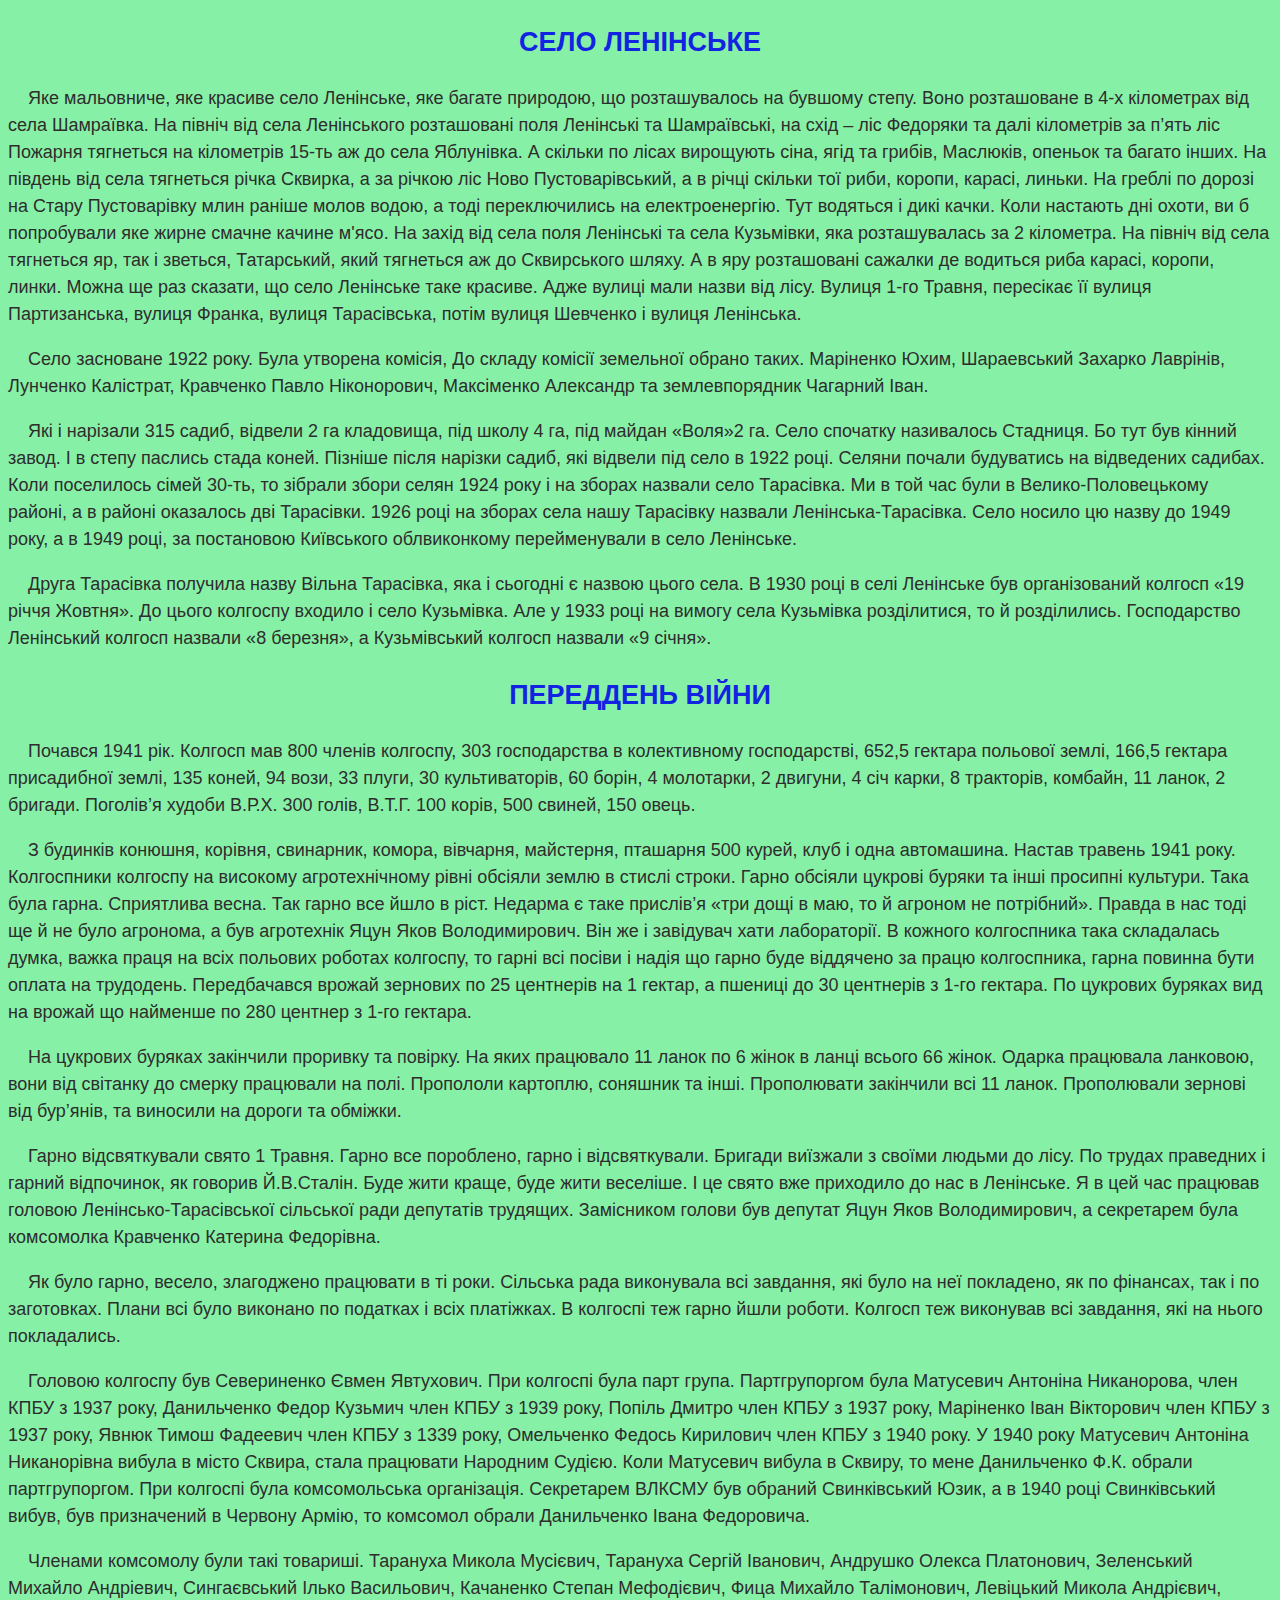
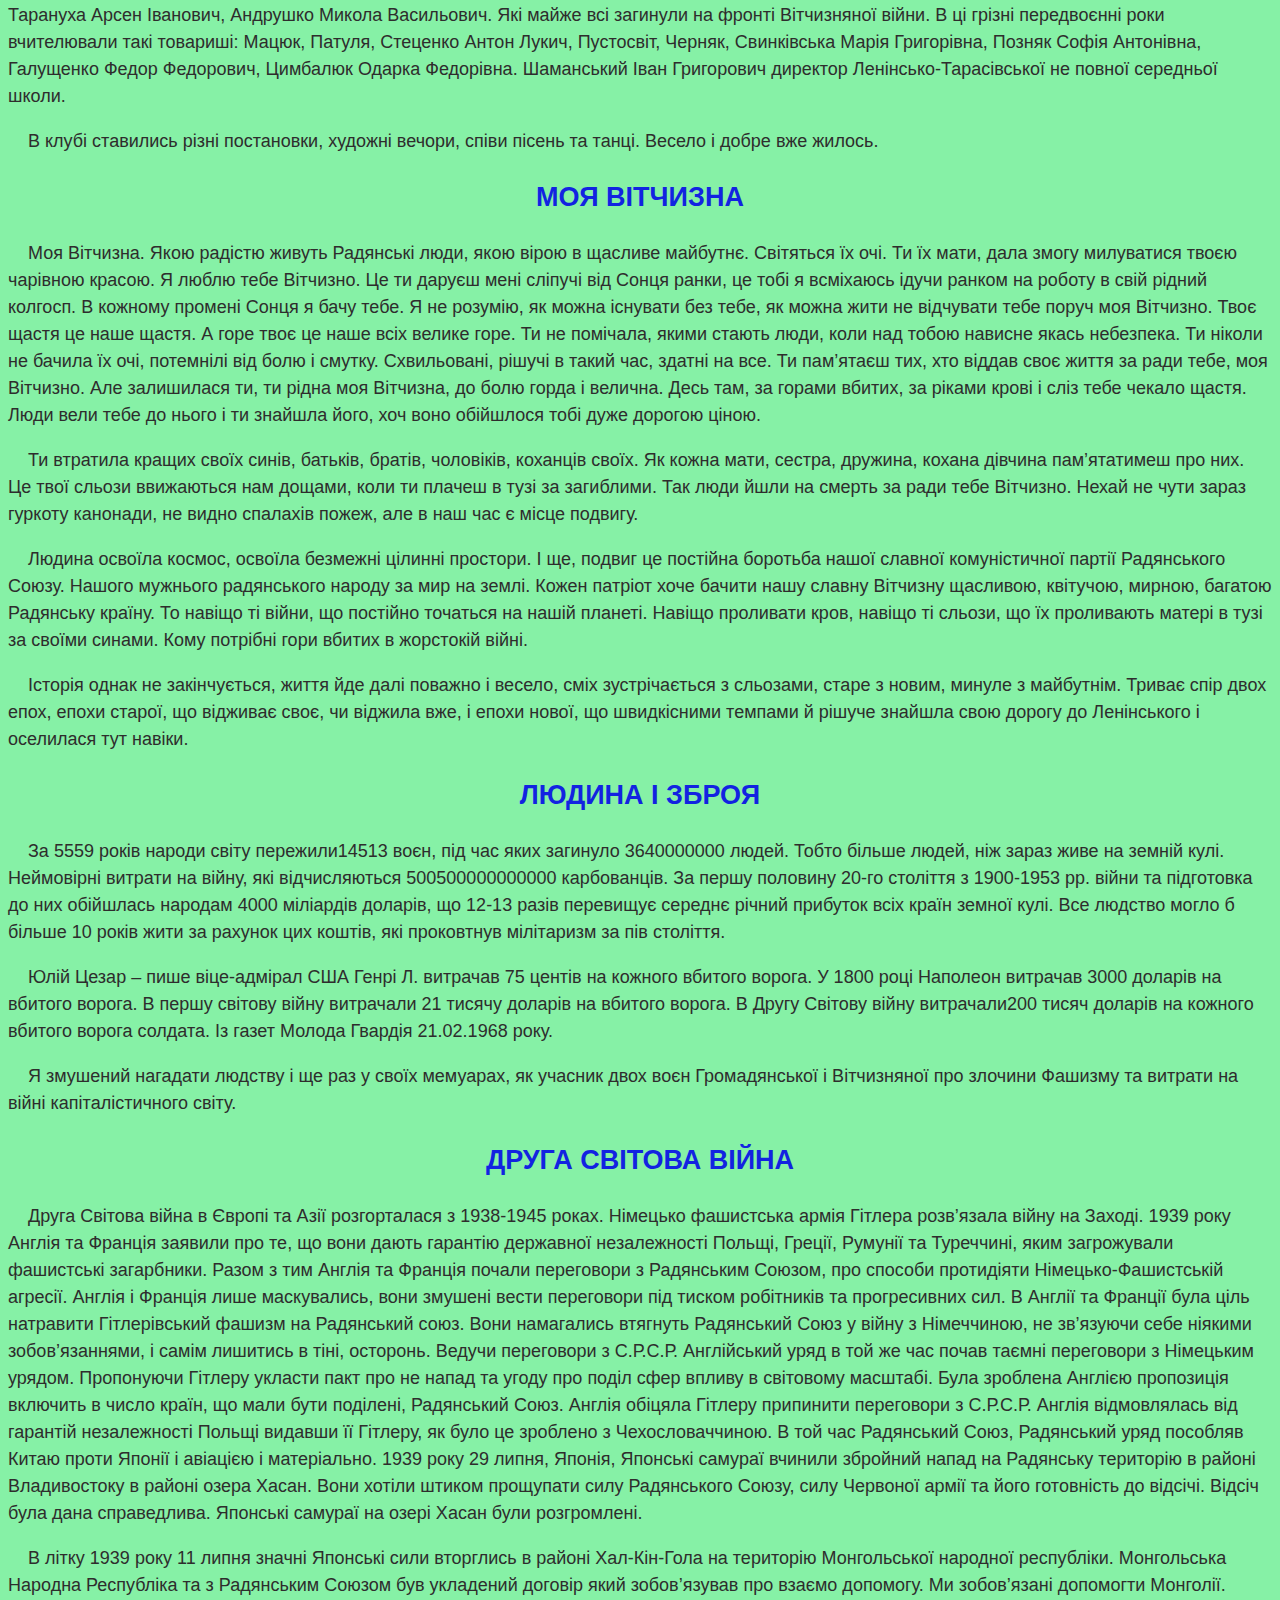
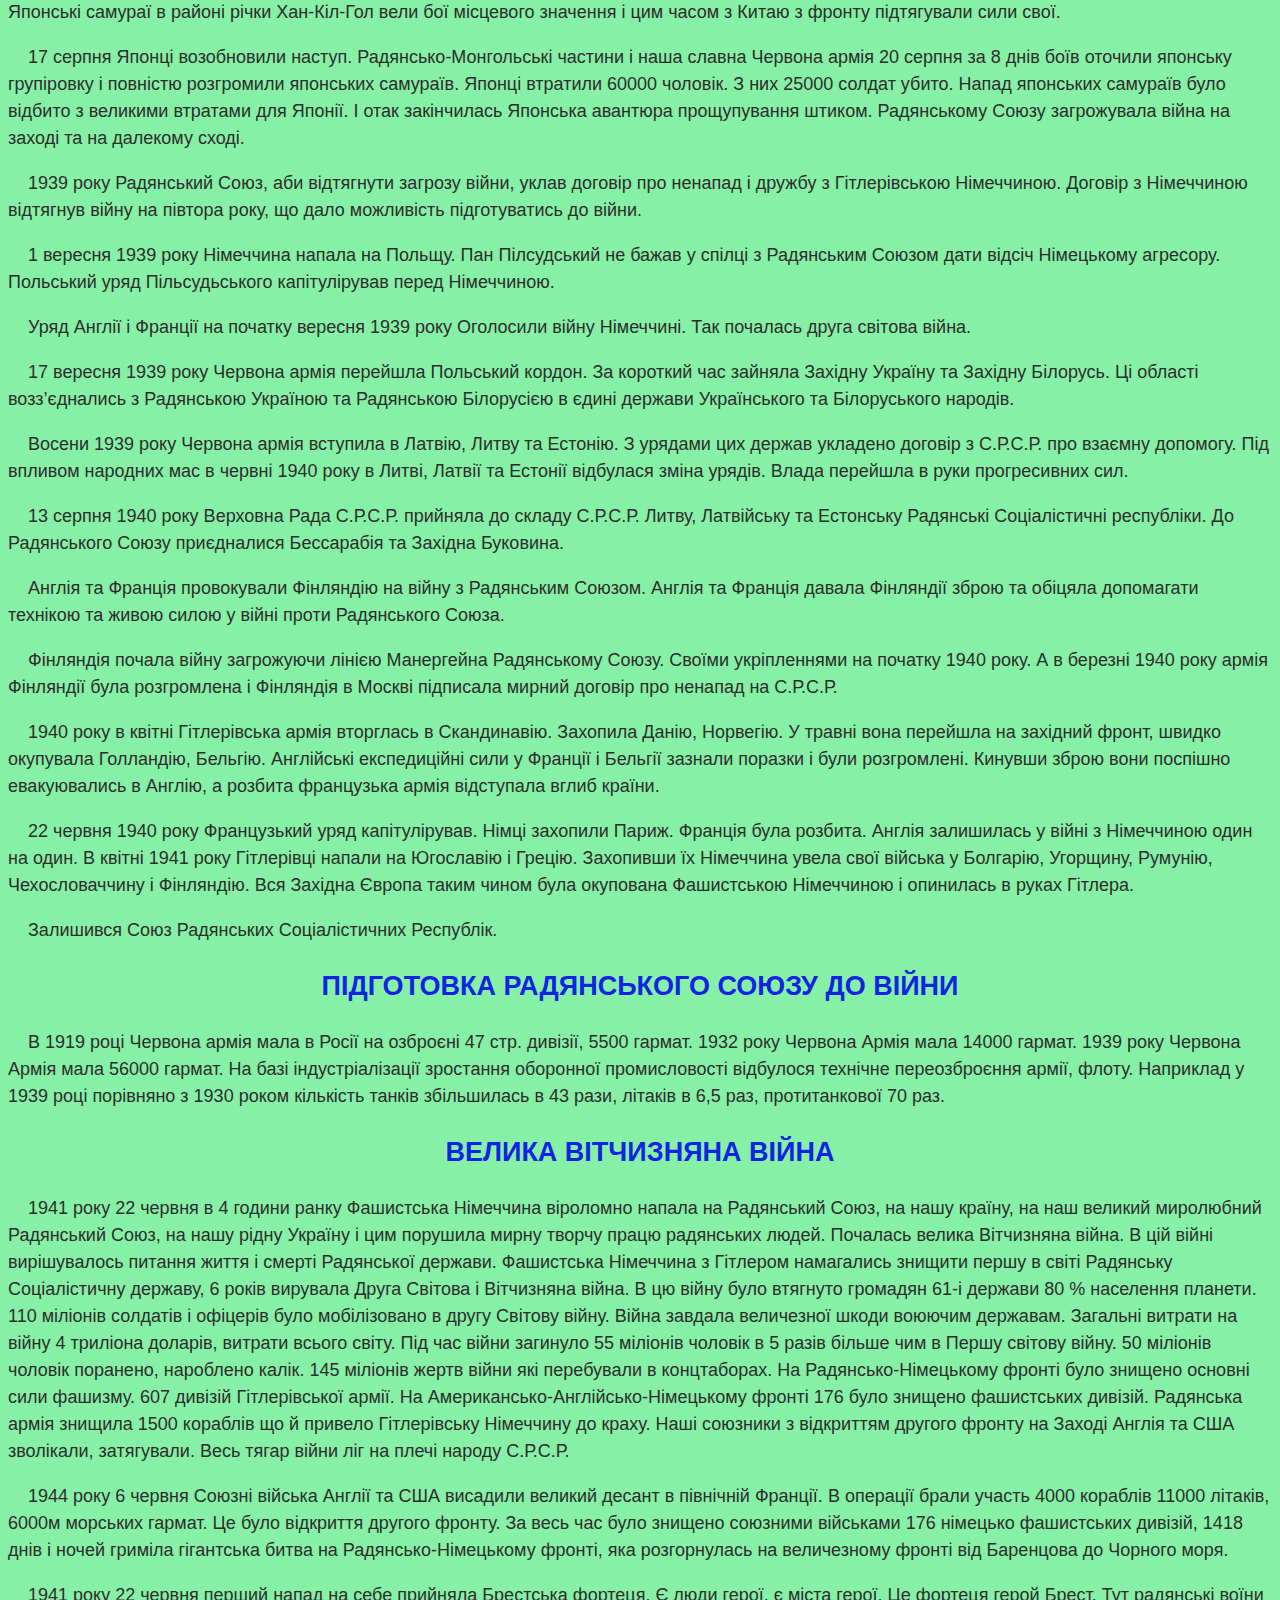
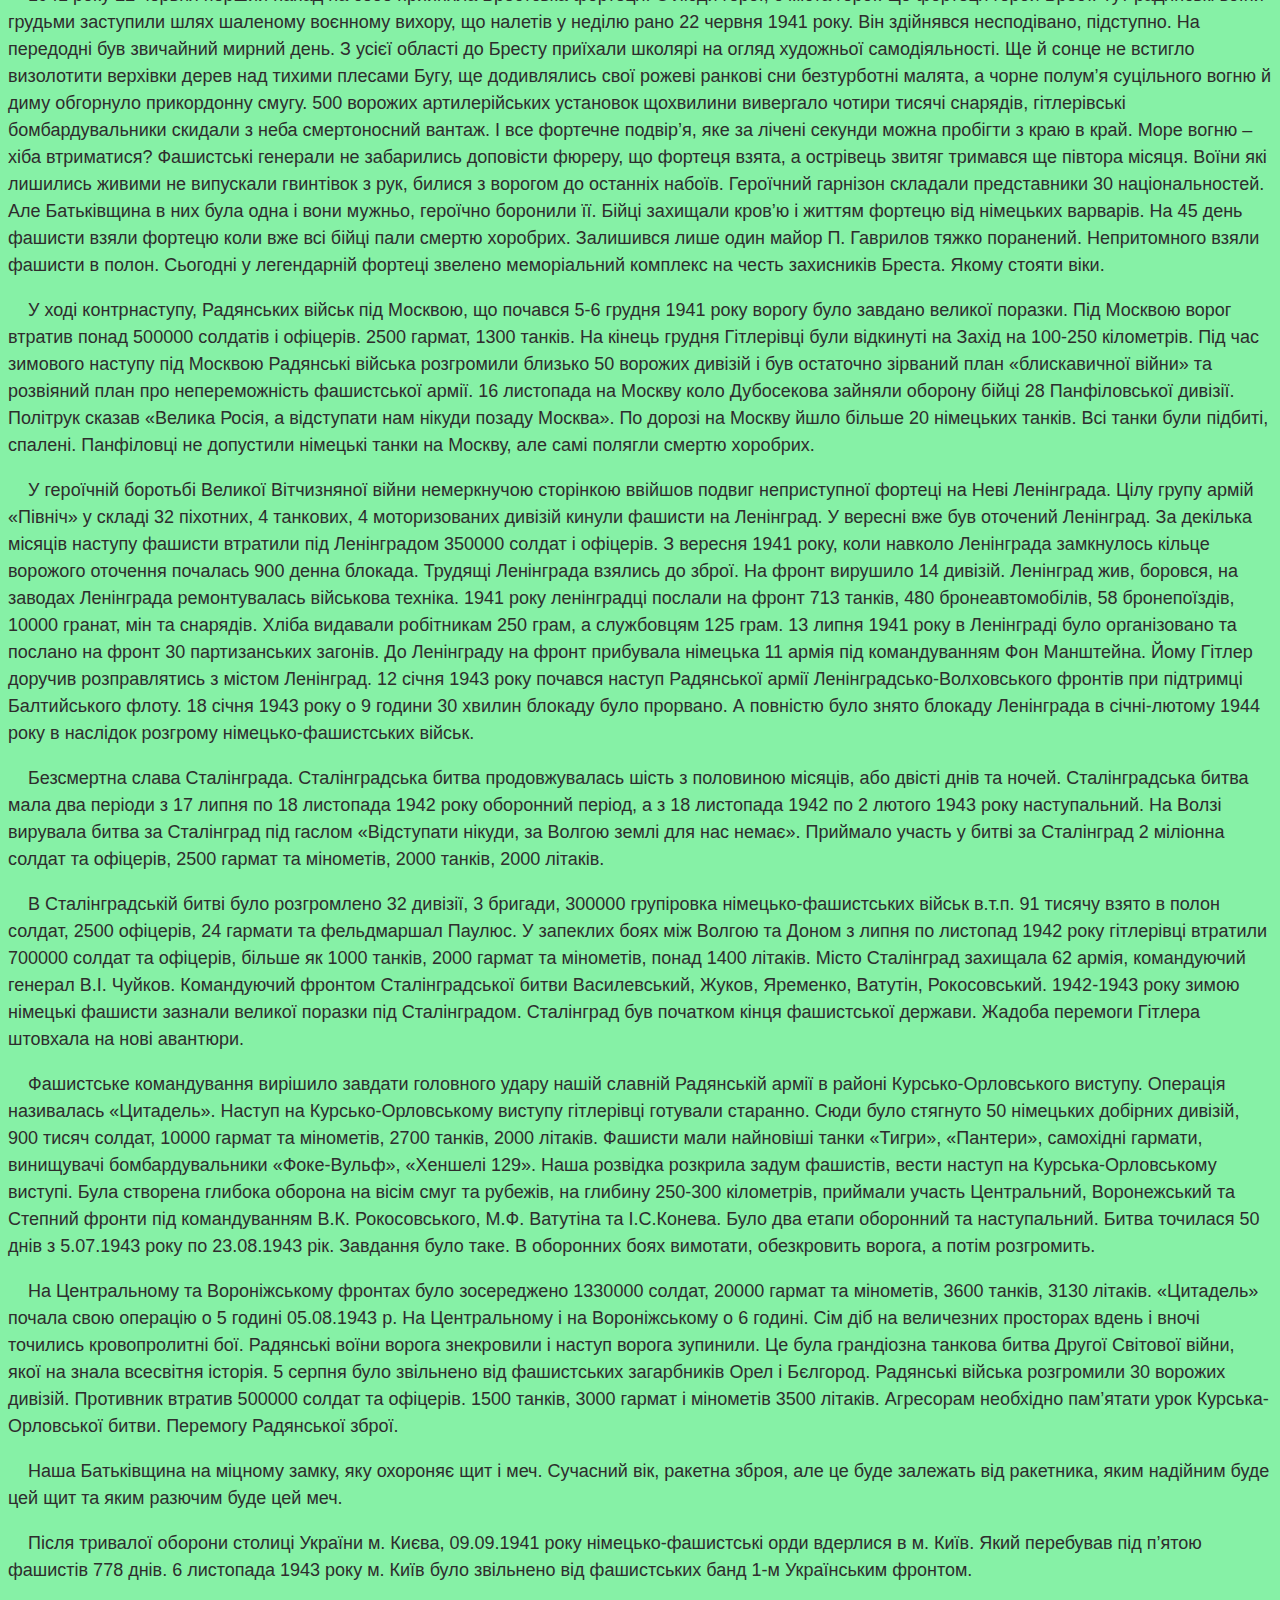
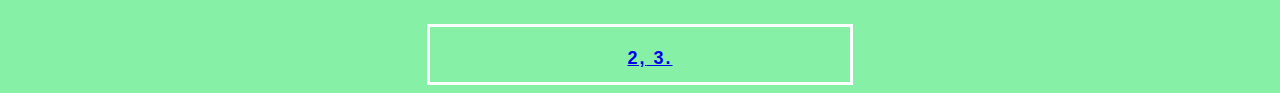
<file: index.html>
<!doctype html>
<html>
<head>
<meta charset="utf-8">
<title>Вітчизняна війна</title>
<link rel="stylesheet" href="style.css">
</head>

<body>
	
	<p><h2 class="title_2">Село Ленінське</h2></p>
	
	<p>Яке мальовниче, яке красиве село Ленінське, яке багате природою, що розташувалось на бувшому степу. Воно розташоване в 4-х кілометрах від села Шамраївка. На північ від села Ленінського розташовані поля Ленінські та Шамраївські, на схід – ліс Федоряки та далі кілометрів за п’ять ліс Пожарня тягнеться на кілометрів 15-ть аж до села Яблунівка. А скільки по лісах вирощують сіна, ягід та грибів, Маслюків, опеньок та багато інших. На південь від села тягнеться річка Сквирка, а за річкою ліс Ново Пустоварівський, а в річці скільки тої риби, коропи, карасі, линьки. На греблі по дорозі на Стару Пустоварівку млин раніше молов водою, а тоді переключились на електроенергію. Тут водяться і дикі качки. Коли настають дні охоти, ви б попробували яке жирне смачне качине м'ясо. На захід від села поля Ленінські та села Кузьмівки, яка розташувалась за 2 кілометра. На північ від села тягнеться яр, так і зветься, Татарський, який тягнеться аж до Сквирського шляху. А в яру розташовані сажалки де водиться риба карасі, коропи, линки. Можна ще раз сказати, що село Ленінське таке красиве. Адже вулиці мали назви від лісу. Вулиця 1-го Травня, пересікає її вулиця Партизанська, вулиця Франка, вулиця Тарасівська, потім вулиця Шевченко і вулиця Ленінська.</p>
	
	
	
	<p>Село засноване 1922 року. Була утворена комісія, До складу комісії земельної обрано таких. Маріненко Юхим, Шараевський Захарко Лаврінів, Лунченко Калістрат, Кравченко Павло Ніконорович, Максіменко Александр та землевпорядник Чагарний Іван.</p>
	
	<p>Які і нарізали 315 садиб, відвели 2 га кладовища, під школу 4 га, під майдан «Воля»2 га. Село спочатку називалось Стадниця. Бо тут був кінний завод. І в степу паслись стада коней. Пізніше після нарізки садиб, які відвели під село в 1922 році. Селяни почали будуватись на відведених садибах. Коли поселилось сімей 30-ть, то зібрали збори селян 1924 року і на зборах назвали село Тарасівка. Ми в той час були в Велико-Половецькому районі, а в районі оказалось дві Тарасівки. 1926 році на зборах села нашу Тарасівку назвали Ленінська-Тарасівка. Село носило цю назву до 1949 року, а в 1949 році, за постановою Київського облвиконкому перейменували в село Ленінське.</p>
	
	<p>Друга Тарасівка получила назву Вільна Тарасівка, яка і сьогодні є назвою цього села. В 1930 році в селі Ленінське був організований колгосп «19 річчя Жовтня». До цього колгоспу входило і село Кузьмівка. Але у 1933 році на вимогу села Кузьмівка розділитися, то й розділились. Господарство Ленінський колгосп назвали «8 березня», а Кузьмівський колгосп назвали «9 січня».</p>
	
	<p><h2 class="title_2">Переддень війни</h2></p>

    <p>Почався 1941 рік. Колгосп мав 800 членів колгоспу, 303 господарства в колективному господарстві, 652,5 гектара польової землі, 166,5 гектара присадибної землі, 135 коней, 94 вози, 33 плуги, 30 культиваторів, 60 борін, 4 молотарки, 2 двигуни, 4 січ карки, 8 тракторів, комбайн, 11 ланок, 2 бригади. Поголів’я худоби В.Р.Х. 300 голів, В.Т.Г. 100 корів, 500 свиней, 150 овець.</p>

    <p>З будинків конюшня, корівня, свинарник, комора, вівчарня, майстерня, пташарня 500 курей, клуб і одна автомашина. Настав травень 1941 року. Колгоспники колгоспу на високому агротехнічному рівні обсіяли землю в стислі строки. Гарно обсіяли цукрові буряки та інші просипні культури. Така була гарна. Сприятлива весна. Так гарно все йшло в ріст. Недарма є таке прислів’я «три дощі в маю, то й агроном не потрібний». Правда в нас тоді ще й не було агронома, а був агротехнік Яцун Яков Володимирович. Він же і завідувач хати лабораторії. В кожного колгоспника така складалась думка, важка праця на всіх польових роботах колгоспу, то гарні всі посіви і надія що гарно буде віддячено за працю колгоспника, гарна повинна бути оплата на трудодень. Передбачався врожай зернових по 25 центнерів на 1 гектар, а пшениці до 30 центнерів з 1-го гектара. По цукрових буряках вид на врожай що найменше по 280 центнер з 1-го гектара.</p>

    <p>На цукрових буряках закінчили проривку та повірку. На яких працювало 11 ланок по 6 жінок в ланці всього 66 жінок. Одарка працювала ланковою, вони від світанку до смерку працювали на полі. Пропололи картоплю, соняшник та інші. Прополювати закінчили всі 11 ланок. Прополювали зернові від бур’янів, та виносили на дороги та обміжки. </p>

    <p>Гарно відсвяткували свято 1 Травня. Гарно все пороблено, гарно і відсвяткували. Бригади виїзжали з своїми людьми до лісу. По трудах праведних і гарний відпочинок, як говорив Й.В.Сталін. Буде жити краще, буде жити веселіше. І це свято вже приходило до нас в Ленінське. Я в цей час працював головою Ленінсько-Тарасівської сільської ради депутатів трудящих. Замісником голови був депутат Яцун Яков Володимирович, а секретарем була комсомолка Кравченко Катерина Федорівна. </p>

    <p>Як було гарно, весело, злагоджено працювати в ті роки. Сільська рада виконувала всі завдання, які було на неї покладено, як по фінансах, так і по заготовках. Плани всі було виконано по податках і всіх платіжках. В колгоспі теж гарно йшли роботи. Колгосп теж виконував всі завдання, які на нього покладались.</p>

    <p>Головою колгоспу був Севериненко Євмен Явтухович. При колгоспі була парт група. Партгрупоргом була Матусевич Антоніна Никанорова, член КПБУ з 1937 року, Данильченко Федор Кузьмич член КПБУ з 1939 року, Попіль Дмитро член КПБУ з 1937 року, Маріненко Іван Вікторович член КПБУ з 1937 року, Явнюк Тимош Фадеевич член КПБУ з 1339 року, Омельченко Федось Кирилович член КПБУ з 1940 року. У 1940 року Матусевич Антоніна Никанорівна вибула в місто Сквира, стала працювати Народним Судією. Коли Матусевич вибула в Сквиру, то мене Данильченко Ф.К. обрали партгрупоргом. При колгоспі була комсомольська організація. Секретарем ВЛКСМУ був обраний Свинківський Юзик, а в 1940 році Свинківський вибув, був призначений в Червону Армію, то комсомол обрали Данильченко Івана Федоровича. </p>
    <p>Членами комсомолу були такі товариші. Тарануха Микола Мусієвич, Тарануха Сергій Іванович, Андрушко Олекса Платонович, Зеленський Михайло Андріевич, Сингаєвський Ілько Васильович, Качаненко Степан Мефодієвич, Фица Михайло Талімонович, Левіцький Микола Андрієвич, Тарануха Арсен Іванович, Андрушко Микола Васильович. Які майже всі загинули на фронті Вітчизняної війни. В ці грізні передвоєнні роки вчителювали такі товариші: Мацюк, Патуля, Стеценко Антон Лукич, Пустосвіт, Черняк, Свинківська Марія Григорівна, Позняк Софія Антонівна, Галущенко Федор Федорович, Цимбалюк Одарка Федорівна. Шаманський Іван Григорович директор Ленінсько-Тарасівської не повної середньої школи.</p>

    <p>В клубі ставились різні постановки, художні вечори, співи пісень та танці. Весело і добре вже жилось.</p>

    <p><h2 class="title_2">Моя Вітчизна</h2></p>

    <p>Моя Вітчизна. Якою радістю живуть Радянські люди, якою вірою в щасливе майбутнє. Світяться їх очі. Ти їх мати, дала змогу милуватися твоєю чарівною красою. Я люблю тебе Вітчизно. Це ти даруєш мені сліпучі від Сонця ранки, це тобі я всміхаюсь ідучи ранком на роботу в свій рідний колгосп. В кожному промені Сонця я бачу тебе. Я не розумію, як можна існувати без тебе, як можна жити не відчувати тебе поруч моя Вітчизно. Твоє щастя це наше щастя. А горе твоє це наше всіх велике горе. Ти не помічала, якими стають люди, коли над тобою нависне якась небезпека. Ти ніколи не бачила їх очі, потемнілі від болю і смутку. Схвильовані, рішучі в такий час, здатні на все. Ти пам’ятаєш тих, хто віддав своє життя за ради тебе, моя Вітчизно. Але залишилася ти, ти рідна моя Вітчизна, до болю горда і велична. Десь там, за горами вбитих, за ріками крові і сліз тебе чекало щастя. Люди вели тебе до нього і ти знайшла його, хоч воно обійшлося тобі дуже дорогою ціною.</p>

    <p>Ти втратила кращих своїх синів, батьків, братів, чоловіків, коханців своїх. Як кожна мати, сестра, дружина, кохана дівчина пам’ятатимеш про них. Це твої сльози ввижаються нам дощами, коли ти плачеш в тузі за загиблими. Так люди йшли на смерть за ради тебе Вітчизно. Нехай не чути зараз гуркоту канонади, не видно спалахів пожеж, але в наш час є місце подвигу.</p>

    <p>Людина освоїла космос, освоїла безмежні цілинні простори. І ще, подвиг це постійна боротьба нашої славної комуністичної партії Радянського Союзу. Нашого мужнього радянського народу за мир на землі. Кожен патріот хоче бачити нашу славну Вітчизну щасливою, квітучою, мирною, багатою Радянську країну. То навіщо ті війни, що постійно точаться на нашій планеті. Навіщо проливати кров, навіщо ті сльози, що їх проливають матері в тузі за своїми синами. Кому потрібні гори вбитих в жорстокій війні.</p>

    <p>Історія однак не закінчується, життя йде далі поважно і весело, сміх зустрічається з сльозами, старе з новим, минуле з майбутнім. Триває спір двох епох, епохи старої, що відживає своє, чи віджила вже, і епохи нової, що швидкісними темпами й рішуче знайшла свою дорогу до Ленінського і оселилася тут навіки.</p>

    <p><h2 class="title_2">Людина і зброя</h2></p>

    <p>За 5559 років народи світу пережили14513 воєн, під час яких загинуло 3640000000 людей. Тобто більше людей, ніж зараз живе на земній кулі. Неймовірні витрати на війну, які відчисляються 500500000000000 карбованців. За першу половину 20-го століття з 1900-1953 рр. війни та підготовка до них обійшлась народам 4000 міліардів доларів, що 12-13 разів перевищує середнє річний прибуток всіх країн земної кулі. Все людство могло б більше 10 років жити за рахунок цих коштів, які проковтнув мілітаризм за пів століття.</p>

    <p>Юлій Цезар – пише віце-адмірал США Генрі Л. витрачав 75 центів на кожного вбитого ворога. У 1800 році Наполеон витрачав 3000 доларів на вбитого ворога. В першу світову війну витрачали 21 тисячу доларів на вбитого ворога. В Другу Світову війну витрачали200 тисяч доларів на кожного вбитого ворога солдата. Із газет Молода Гвардія 21.02.1968 року.</p>

    <p>Я змушений нагадати людству і ще раз у своїх мемуарах, як учасник двох воєн Громадянської і Вітчизняної про злочини Фашизму та витрати на війні капіталістичного світу.</p>

    <p><h2 class="title_2">Друга Світова війна</h2></p>

    <p>Друга Світова війна в Європі та Азії розгорталася з 1938-1945 роках. Німецько фашистська армія Гітлера розв’язала війну на Заході. 1939 року Англія та Франція заявили про те, що вони дають гарантію державної незалежності Польщі, Греції, Румунії та Туреччині, яким загрожували фашистські загарбники. Разом з тим Англія та Франція почали переговори з Радянським Союзом, про способи протидіяти Німецько-Фашистській агресії. Англія і Франція лише маскувались, вони змушені вести переговори під тиском робітників та прогресивних сил. В Англії та Франції була ціль натравити Гітлерівський фашизм на Радянський союз. Вони намагались втягнуть Радянський Союз у війну з Німеччиною, не зв’язуючи себе ніякими зобов’язаннями, і самім лишитись в тіні, осторонь. Ведучи переговори з С.Р.С.Р. Англійський уряд в той же час почав таємні переговори з Німецьким урядом. Пропонуючи Гітлеру укласти пакт про не напад та угоду про поділ сфер впливу в світовому масштабі. Була зроблена Англією пропозиція включить в число країн, що мали бути поділені, Радянський Союз.  Англія обіцяла Гітлеру припинити переговори з С.Р.С.Р. Англія відмовлялась від гарантій незалежності Польщі видавши її Гітлеру, як було це зроблено з Чехословаччиною. В той час Радянський Союз, Радянський уряд пособляв Китаю проти Японії і авіацією і матеріально. 1939 року 29 липня, Японія, Японські самураї вчинили збройний напад на Радянську територію в районі Владивостоку в районі озера Хасан. Вони хотіли штиком прощупати силу Радянського Союзу, силу Червоної армії та його готовність до відсічі. Відсіч була дана справедлива. Японські самураї на озері Хасан були розгромлені.</p>

    <p>В літку 1939 року 11 липня значні Японські сили вторглись в районі Хал-Кін-Гола на територію Монгольської народної республіки. Монгольська Народна Республіка та з Радянським Союзом був укладений договір який зобов’язував про взаємо допомогу. Ми зобов’язані допомогти Монголії. Японські самураї в районі річки Хан-Кіл-Гол вели бої місцевого значення і цим часом з Китаю з фронту підтягували сили свої. </p>

    <p>17 серпня Японці возобновили наступ. Радянсько-Монгольські частини і наша славна Червона армія 20 серпня за 8 днів боїв оточили японську групіровку і повністю розгромили японських самураїв. Японці втратили 60000 чоловік. З них 25000 солдат убито. Напад японських самураїв було відбито з великими втратами для Японії. І отак закінчилась Японська авантюра прощупування штиком. Радянському Союзу загрожувала війна на заході та на далекому сході.</p>

    <p>1939 року Радянський Союз, аби відтягнути загрозу війни, уклав договір про ненапад і дружбу з Гітлерівською Німеччиною. Договір з Німеччиною відтягнув війну на півтора року, що дало можливість підготуватись до війни.</p>
	
    <p>1 вересня 1939 року Німеччина напала на Польщу. Пан Пілсудський не бажав у спілці з Радянським Союзом дати відсіч Німецькому агресору. Польський уряд Пільсудьського капітулірував перед Німеччиною. </p>

    <p>Уряд Англії і Франції на початку вересня 1939 року Оголосили війну Німеччині. Так почалась друга світова війна. </p>

    <p>17 вересня 1939 року Червона армія перейшла Польський кордон. За короткий час зайняла Західну Україну та Західну Білорусь. Ці області возз’єднались з Радянською Україною та Радянською Білорусією в єдині держави Українського та Білоруського народів.</p>

    <p>Восени 1939 року Червона армія вступила в Латвію, Литву та Естонію. З урядами цих держав укладено договір з С.Р.С.Р. про взаємну допомогу.
    Під впливом народних мас в червні 1940 року в Литві, Латвії та Естонії відбулася зміна урядів. Влада перейшла в руки прогресивних сил.</p>

    <p>13 серпня 1940 року Верховна Рада С.Р.С.Р. прийняла до складу С.Р.С.Р. Литву, Латвійську та Естонську Радянські Соціалістичні республіки. До Радянського Союзу приєдналися Бессарабія та Західна Буковина.</p>

    <p>Англія та Франція провокували Фінляндію на війну з Радянським Союзом. Англія та Франція давала Фінляндії зброю та обіцяла допомагати технікою та живою силою у війні проти Радянського Союза. </p>

    <p>Фінляндія почала війну загрожуючи лінією Манергейна Радянському Союзу. Своїми укріпленнями на початку 1940 року. А в березні 1940 року армія Фінляндії була розгромлена і Фінляндія в Москві підписала мирний договір про ненапад на  С.Р.С.Р.</p>

    <p>1940 року в квітні Гітлерівська армія вторглась в Скандинавію. Захопила Данію, Норвегію. У травні вона перейшла на західний фронт, швидко окупувала Голландію, Бельгію. Англійські експедиційні сили у Франції і Бельгії зазнали поразки і були розгромлені. Кинувши зброю вони поспішно евакуювались в Англію, а розбита французька армія відступала вглиб країни.</p>
    <p>22 червня 1940 року Французький уряд капітулірував. Німці захопили Париж. Франція була розбита. Англія залишилась у війні з Німеччиною один на один. В квітні 1941 року Гітлерівці напали на Югославію і Грецію. Захопивши їх Німеччина увела свої війська у Болгарію, Угорщину, Румунію, Чехословаччину і Фінляндію. Вся Західна Європа таким чином була окупована Фашистською Німеччиною і опинилась в руках Гітлера. </p>
    <p>Залишився Союз Радянських Соціалістичних Республік.</p>
    <p><h2 class="title_2">Підготовка Радянського Союзу до війни</h2></p>
    <p>В 1919 році Червона армія мала в Росії на озброєні 47 стр. дивізії, 5500 гармат. 1932 року Червона Армія мала 14000 гармат. 1939 року Червона Армія мала 56000 гармат. На базі індустріалізації зростання оборонної промисловості відбулося технічне переозброєння армії, флоту. Наприклад у 1939 році порівняно з 1930 роком кількість танків збільшилась в 43 рази, літаків в 6,5 раз, протитанкової 70 раз. </p>
    <p><h2 class="title_2">Велика Вітчизняна війна</h2></p>
    <p>1941 року 22 червня в 4 години ранку Фашистська Німеччина віроломно напала на Радянський Союз, на нашу країну, на наш великий миролюбний Радянський Союз, на нашу рідну Україну і цим порушила мирну творчу працю радянських людей. Почалась велика Вітчизняна війна. В цій війні вирішувалось питання життя і смерті Радянської держави. Фашистська Німеччина з Гітлером намагались знищити першу в світі Радянську Соціалістичну державу, 6 років вирувала Друга Світова і Вітчизняна війна. В цю війну було втягнуто громадян 61-і держави 80 % населення планети. 110 міліонів солдатів і офіцерів було мобілізовано в другу Світову війну. Війна завдала величезної шкоди воюючим державам. Загальні витрати на війну 4 триліона доларів, витрати всього світу. Під час війни загинуло 55 міліонів чоловік в 5 разів більше чим в Першу світову війну. 50 міліонів чоловік поранено, нароблено калік. 145 міліонів жертв війни які перебували в концтаборах. На Радянсько-Німецькому фронті було знищено основні сили фашизму. 607 дивізій Гітлерівської армії. На Американсько-Англійсько-Німецькому фронті 176 було знищено фашистських дивізій. Радянська армія знищила 1500 кораблів що й привело Гітлерівську Німеччину до краху. Наші союзники з відкриттям другого фронту на Заході Англія та США зволікали, затягували. Весь тягар війни ліг на плечі народу С.Р.С.Р. </p>
    <p>1944 року 6 червня Союзні війська Англії та США висадили великий десант в північній Франції. В операції брали участь 4000 кораблів 11000 літаків, 6000м морських гармат. Це було відкриття другого фронту. За весь час було знищено союзними військами 176 німецько фашистських дивізій, 1418 днів і ночей гриміла гігантська битва на Радянсько-Німецькому фронті, яка розгорнулась на величезному фронті від Баренцова до Чорного моря.</p>
    <p>1941 року 22 червня перший напад на себе прийняла Брестська фортеця. Є люди герої, є міста герої. Це фортеця герой Брест. Тут радянські воїни грудьми заступили шлях шаленому воєнному вихору, що налетів у неділю рано 22 червня 1941 року. Він здійнявся несподівано, підступно. На передодні був звичайний мирний день. З усієї області до Бресту приїхали школярі на огляд художньої самодіяльності. Ще й сонце не встигло визолотити верхівки дерев над тихими плесами Бугу, ще додивлялись свої рожеві ранкові сни безтурботні малята, а чорне полум’я суцільного вогню й диму обгорнуло прикордонну смугу. 500 ворожих артилерійських установок щохвилини вивергало чотири тисячі снарядів, гітлерівські бомбардувальники скидали з неба смертоносний вантаж. І все фортечне подвір’я, яке за лічені секунди можна пробігти з краю в край. Море вогню – хіба втриматися? Фашистські генерали не забарились доповісти фюреру, що фортеця взята, а острівець звитяг тримався ще півтора місяця. Воїни які лишились живими не випускали гвинтівок з рук, билися з ворогом до останніх набоїв. Героїчний гарнізон складали представники 30 національностей. Але Батьківщина в них була одна і вони мужньо, героїчно боронили її. Бійці захищали кров’ю і життям фортецю від німецьких варварів. На 45 день фашисти взяли фортецю коли вже всі бійці пали смертю хоробрих. Залишився лише один майор П. Гаврилов тяжко поранений. Непритомного взяли фашисти в полон. Сьогодні у легендарній фортеці звелено меморіальний комплекс на честь захисників Бреста. Якому стояти віки.</p>
    <p>У ході контрнаступу, Радянських військ під Москвою, що почався 5-6 грудня 1941 року ворогу було завдано великої поразки. Під Москвою ворог втратив понад 500000 солдатів і офіцерів. 2500 гармат, 1300 танків. На кінець грудня Гітлерівці були відкинуті на Захід на 100-250 кілометрів. Під час зимового наступу під Москвою Радянські війська розгромили близько 50 ворожих дивізій і був остаточно зірваний план «блискавичної війни» та розвіяний план про непереможність фашистської армії. 16 листопада на Москву коло Дубосекова зайняли оборону бійці 28 Панфіловської дивізії. Політрук сказав «Велика Росія, а відступати нам нікуди позаду Москва». По дорозі на Москву йшло більше 20 німецьких танків. Всі танки були підбиті, спалені. Панфіловці не допустили німецькі танки на Москву, але самі полягли смертю хоробрих.</p> 
    <p>У героїчній боротьбі Великої Вітчизняної війни немеркнучою сторінкою ввійшов подвиг неприступної фортеці на Неві Ленінграда. Цілу групу армій «Північ» у складі 32 піхотних, 4 танкових, 4 моторизованих дивізій кинули фашисти на Ленінград. У вересні вже був оточений Ленінград. За декілька місяців наступу фашисти втратили під Ленінградом 350000 солдат і офіцерів. З вересня 1941 року, коли навколо Ленінграда замкнулось кільце ворожого оточення почалась 900 денна блокада. Трудящі Ленінграда взялись до зброї. На фронт вирушило 14 дивізій. Ленінград жив, боровся, на заводах Ленінграда ремонтувалась військова техніка. 1941 року ленінградці послали на фронт 713 танків, 480 бронеавтомобілів, 58 бронепоїздів, 10000 гранат, мін та снарядів. Хліба видавали робітникам 250 грам, а службовцям 125 грам. 13 липня 1941 року в Ленінграді було організовано та послано на фронт 30 партизанських загонів. До Ленінграду на фронт прибувала німецька 11 армія під командуванням Фон Манштейна. Йому Гітлер доручив розправлятись з містом Ленінград. 12 січня 1943 року почався наступ Радянської армії Ленінградсько-Волховського фронтів при підтримці Балтийського флоту. 18 січня 1943 року о 9 години 30 хвилин блокаду було прорвано. А повністю було знято блокаду Ленінграда в січні-лютому 1944 року в наслідок розгрому німецько-фашистських військ.</p>
    <p>Безсмертна слава Сталінграда. Сталінградська битва продовжувалась шість з половиною місяців, або двісті днів та ночей. Сталінградська битва мала два періоди з 17 липня по 18 листопада 1942 року оборонний період, а з 18 листопада 1942 по 2 лютого 1943 року наступальний. На Волзі вирувала битва за Сталінград під гаслом «Відступати нікуди, за Волгою землі для нас немає». Приймало участь у битві за Сталінград 2 міліонна солдат та офіцерів, 2500 гармат та мінометів, 2000 танків, 2000 літаків.</p>
    <p>В Сталінградській битві було розгромлено 32 дивізії, 3 бригади, 300000 групіровка німецько-фашистських військ в.т.п. 91 тисячу взято в полон солдат, 2500 офіцерів, 24 гармати та фельдмаршал Паулюс. У запеклих боях між Волгою та Доном з липня по листопад 1942 року гітлерівці втратили 700000 солдат та офіцерів, більше як 1000 танків, 2000 гармат та мінометів, понад 1400 літаків. Місто Сталінград захищала 62 армія, командуючий генерал В.І. Чуйков. Командуючий фронтом Сталінградської битви Василевський, Жуков, Яременко, Ватутін, Рокосовський. 1942-1943 року зимою німецькі фашисти зазнали великої поразки під Сталінградом. Сталінград був початком кінця фашистської держави. Жадоба перемоги Гітлера штовхала на нові авантюри.</p>
    <p>Фашистське командування вирішило завдати головного удару нашій славній Радянській армії в районі Курсько-Орловського виступу. Операція називалась «Цитадель». Наступ на Курсько-Орловському виступу гітлерівці готували старанно. Сюди було стягнуто 50 німецьких добірних дивізій, 900 тисяч солдат, 10000 гармат та мінометів, 2700 танків, 2000 літаків. Фашисти мали найновіші танки «Тигри», «Пантери», самохідні гармати, винищувачі бомбардувальники «Фоке-Вульф», «Хеншелі 129». Наша розвідка розкрила задум фашистів, вести наступ на Курська-Орловському виступі. Була створена глибока оборона на вісім смуг та рубежів, на глибину 250-300 кілометрів, приймали участь Центральний, Воронежський та Степний фронти під командуванням В.К. Рокосовського, М.Ф. Ватутіна та І.С.Конева. Було два етапи оборонний та наступальний. Битва точилася 50 днів з 5.07.1943 року по 23.08.1943 рік. Завдання було таке. В оборонних боях вимотати, обезкровить ворога, а потім розгромить.</p>
    <p>На Центральному та Вороніжському фронтах було зосереджено 1330000 солдат, 20000 гармат та мінометів, 3600 танків, 3130 літаків. «Цитадель» почала свою операцію о 5 годині 05.08.1943 р. На Центральному і на Вороніжському о 6 годині. Сім діб на величезних просторах вдень і вночі точились кровопролитні бої. Радянські воїни ворога знекровили і наступ ворога зупинили. Це була грандіозна танкова битва Другої Світової війни, якої на знала всесвітня історія. 5 серпня було звільнено від фашистських загарбників Орел і Бєлгород. Радянські війська розгромили 30 ворожих дивізій. Противник втратив 500000 солдат та офіцерів. 1500 танків, 3000 гармат і мінометів 3500 літаків. Агресорам необхідно пам’ятати урок Курська-Орловської битви. Перемогу Радянської зброї.</p>
    <p>Наша Батьківщина на міцному замку, яку охороняє щит і меч. Сучасний вік, ракетна зброя, але це буде залежать від ракетника, яким надійним буде цей щит та яким разючим буде цей меч.</p> 
    <p>Після тривалої оборони столиці України м. Києва, 09.09.1941 року німецько-фашистські орди вдерлися в м. Київ. Який перебував під п’ятою фашистів 778 днів. 6 листопада 1943 року м. Київ було звільнено від фашистських банд 1-м Українським фронтом.</p>
    <div class="button"><p><a href="page 2.html"> 2,</a><a href="page 3.html"> 3.</a></p></div>
</body>
</html>
</file>
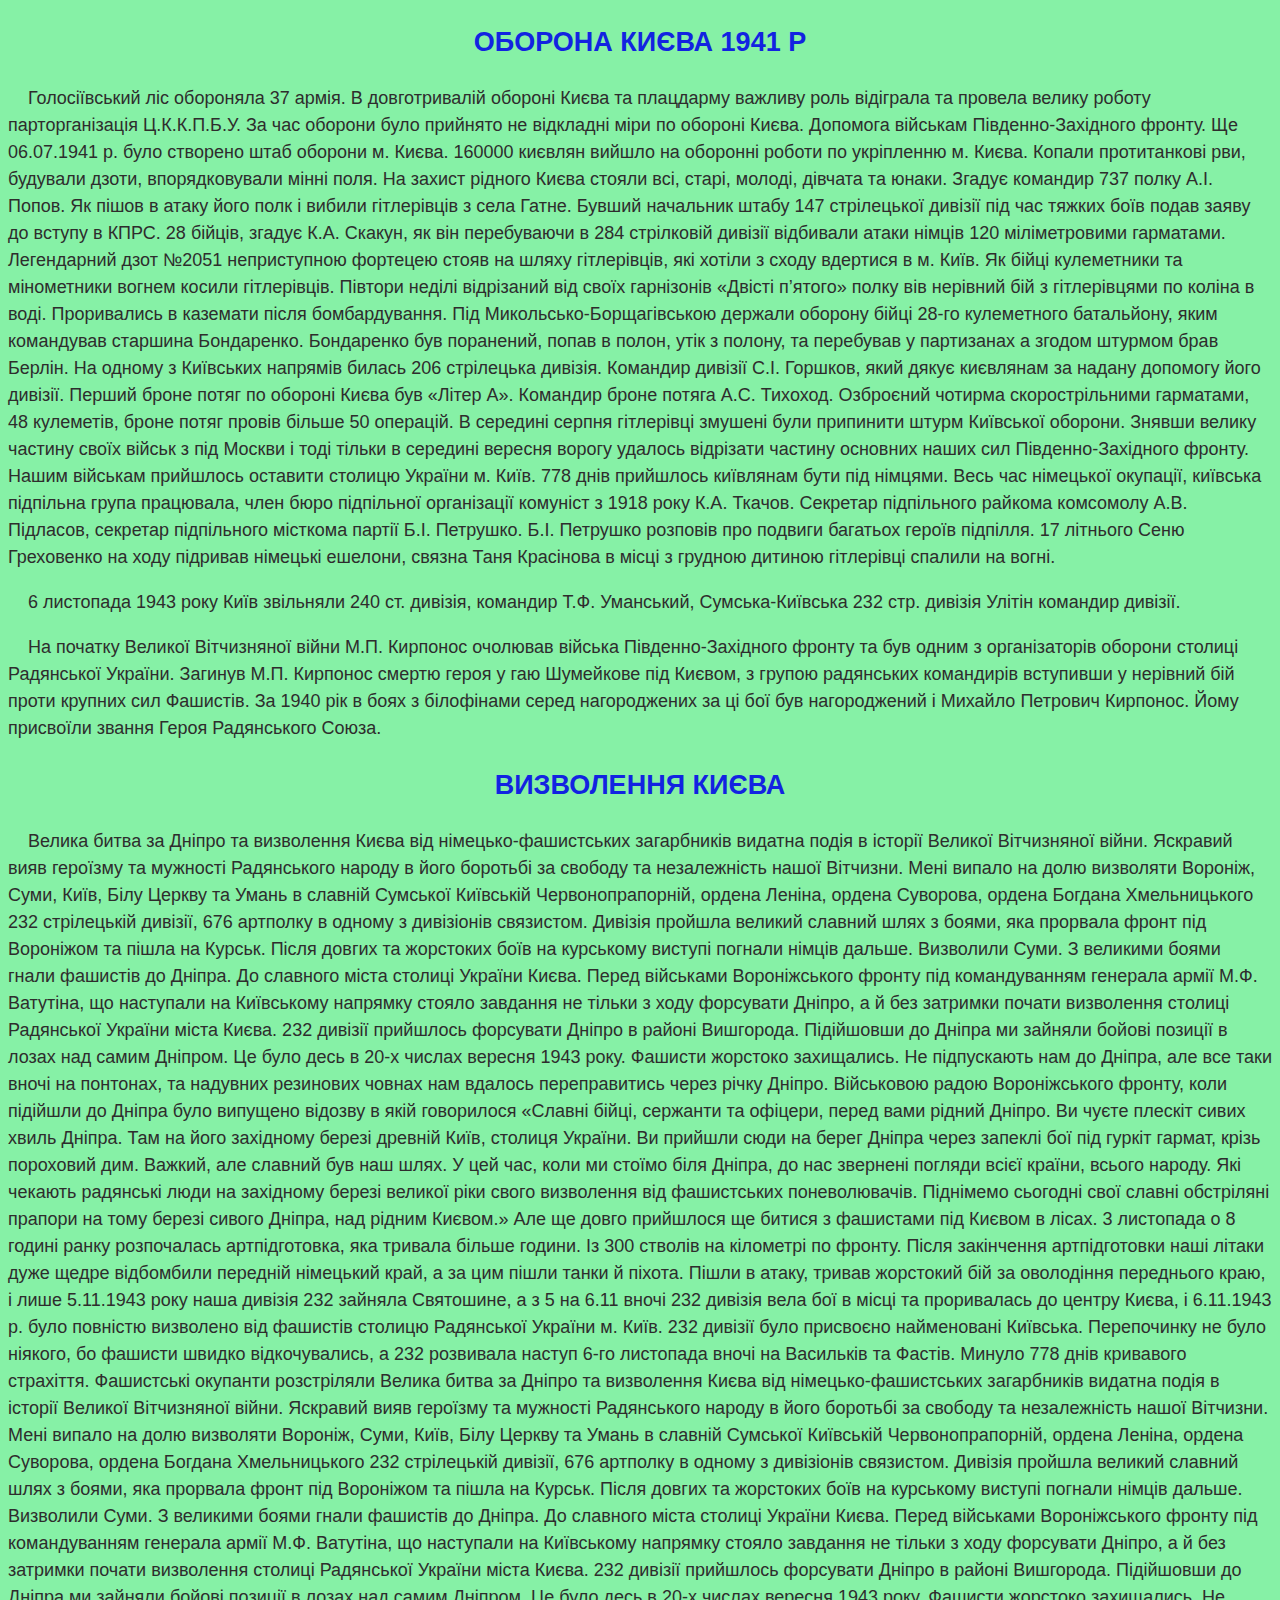
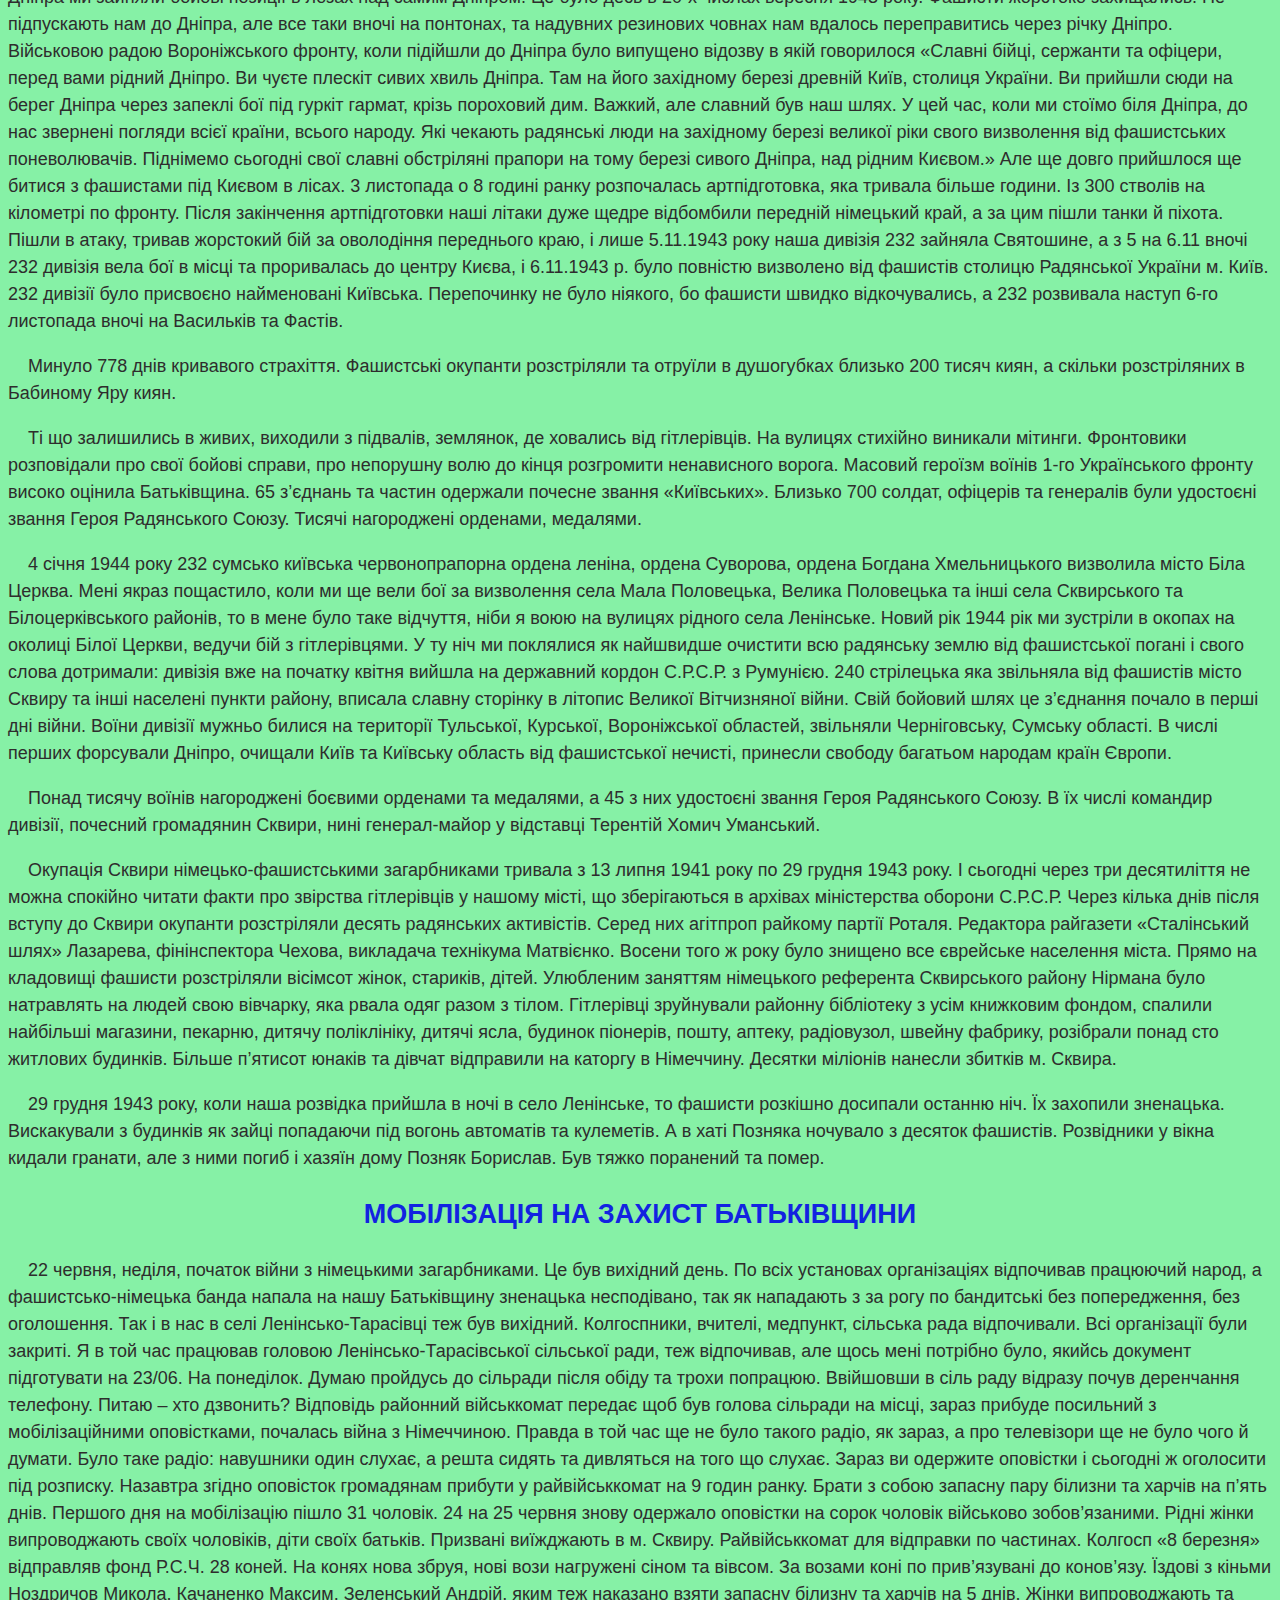
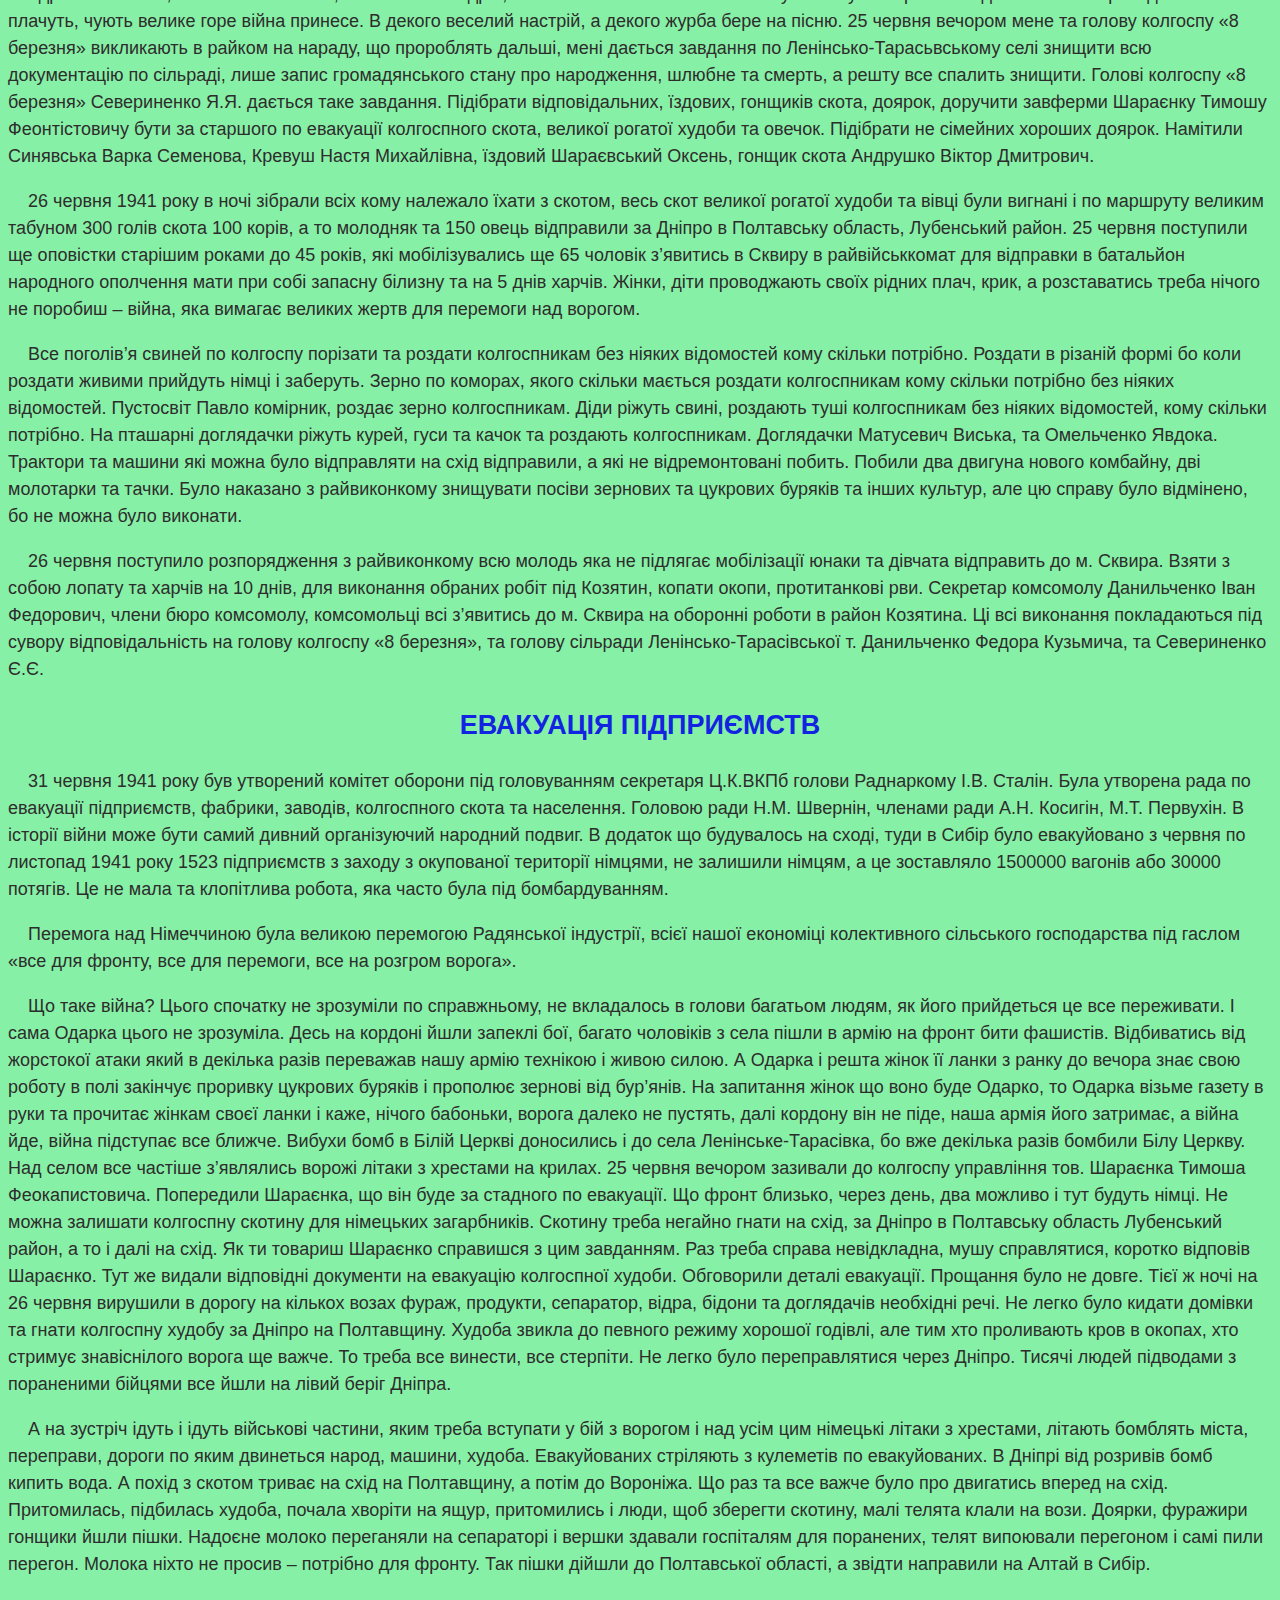
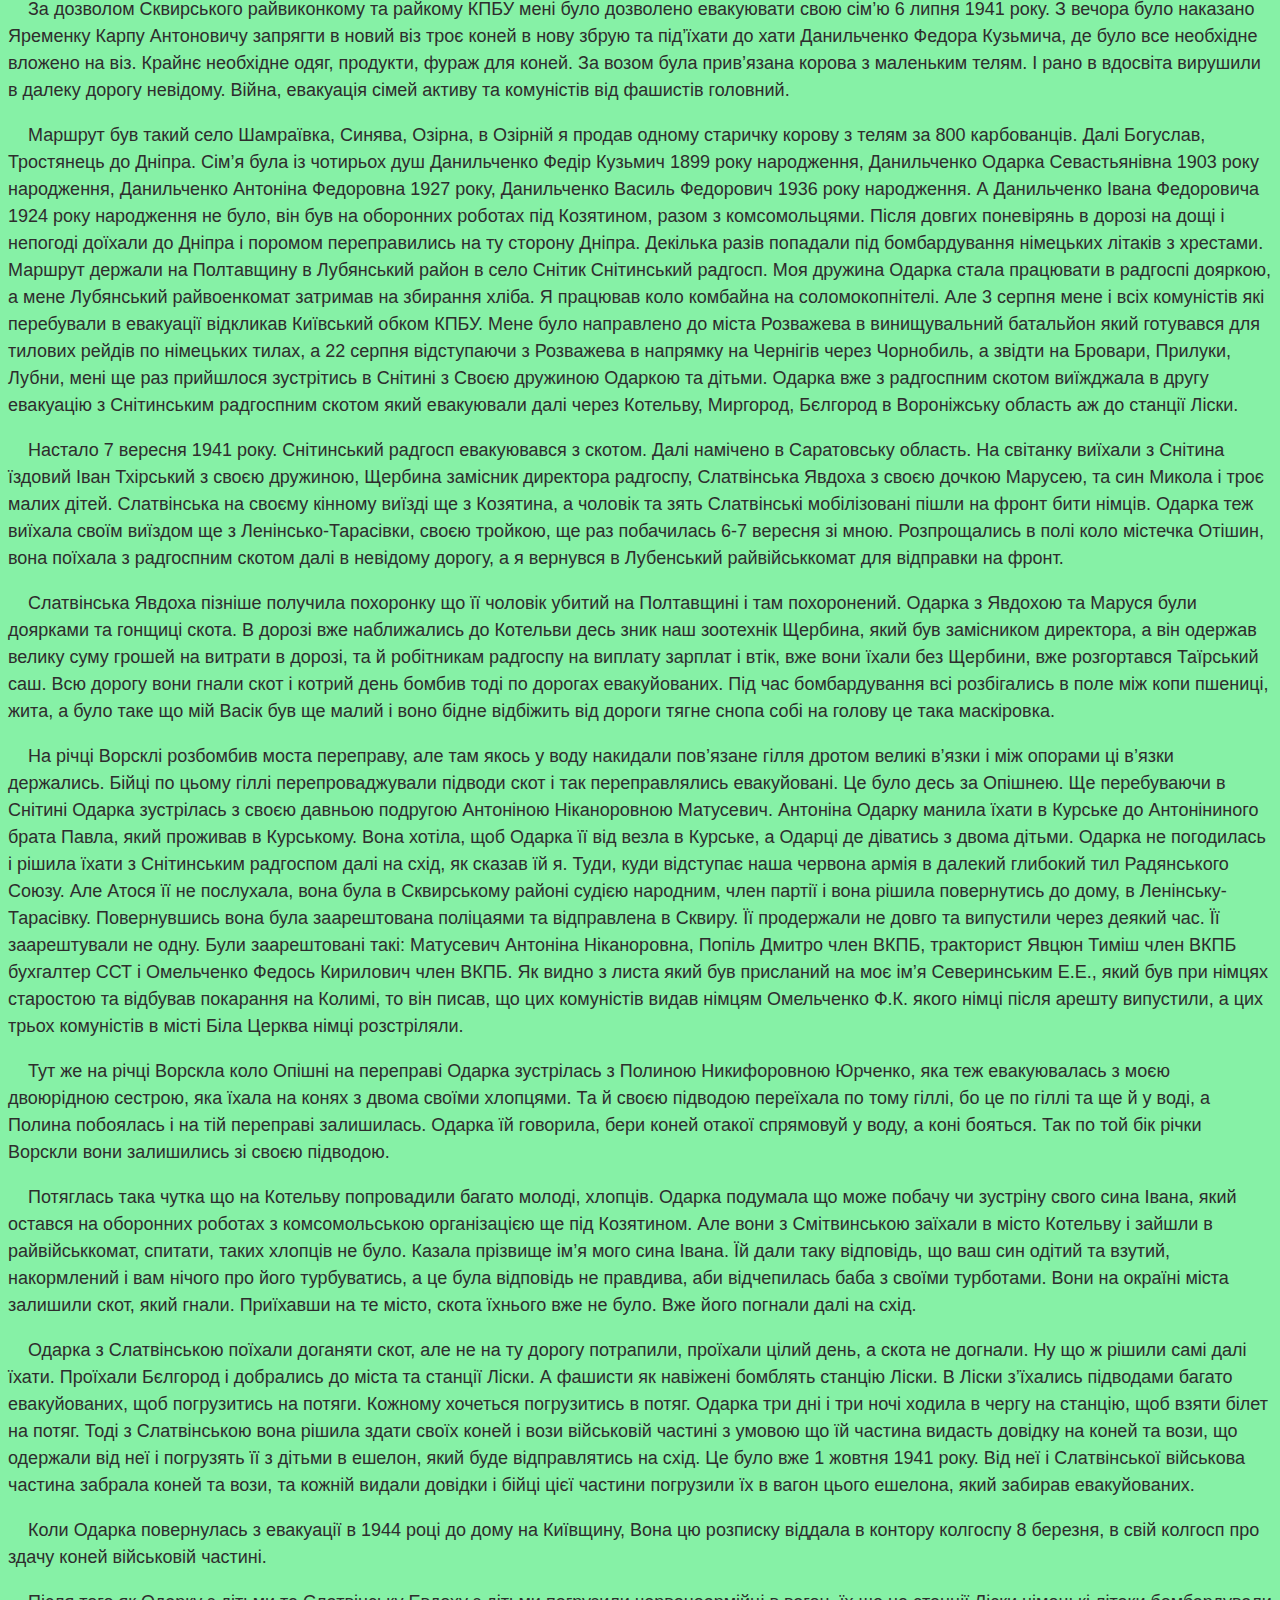
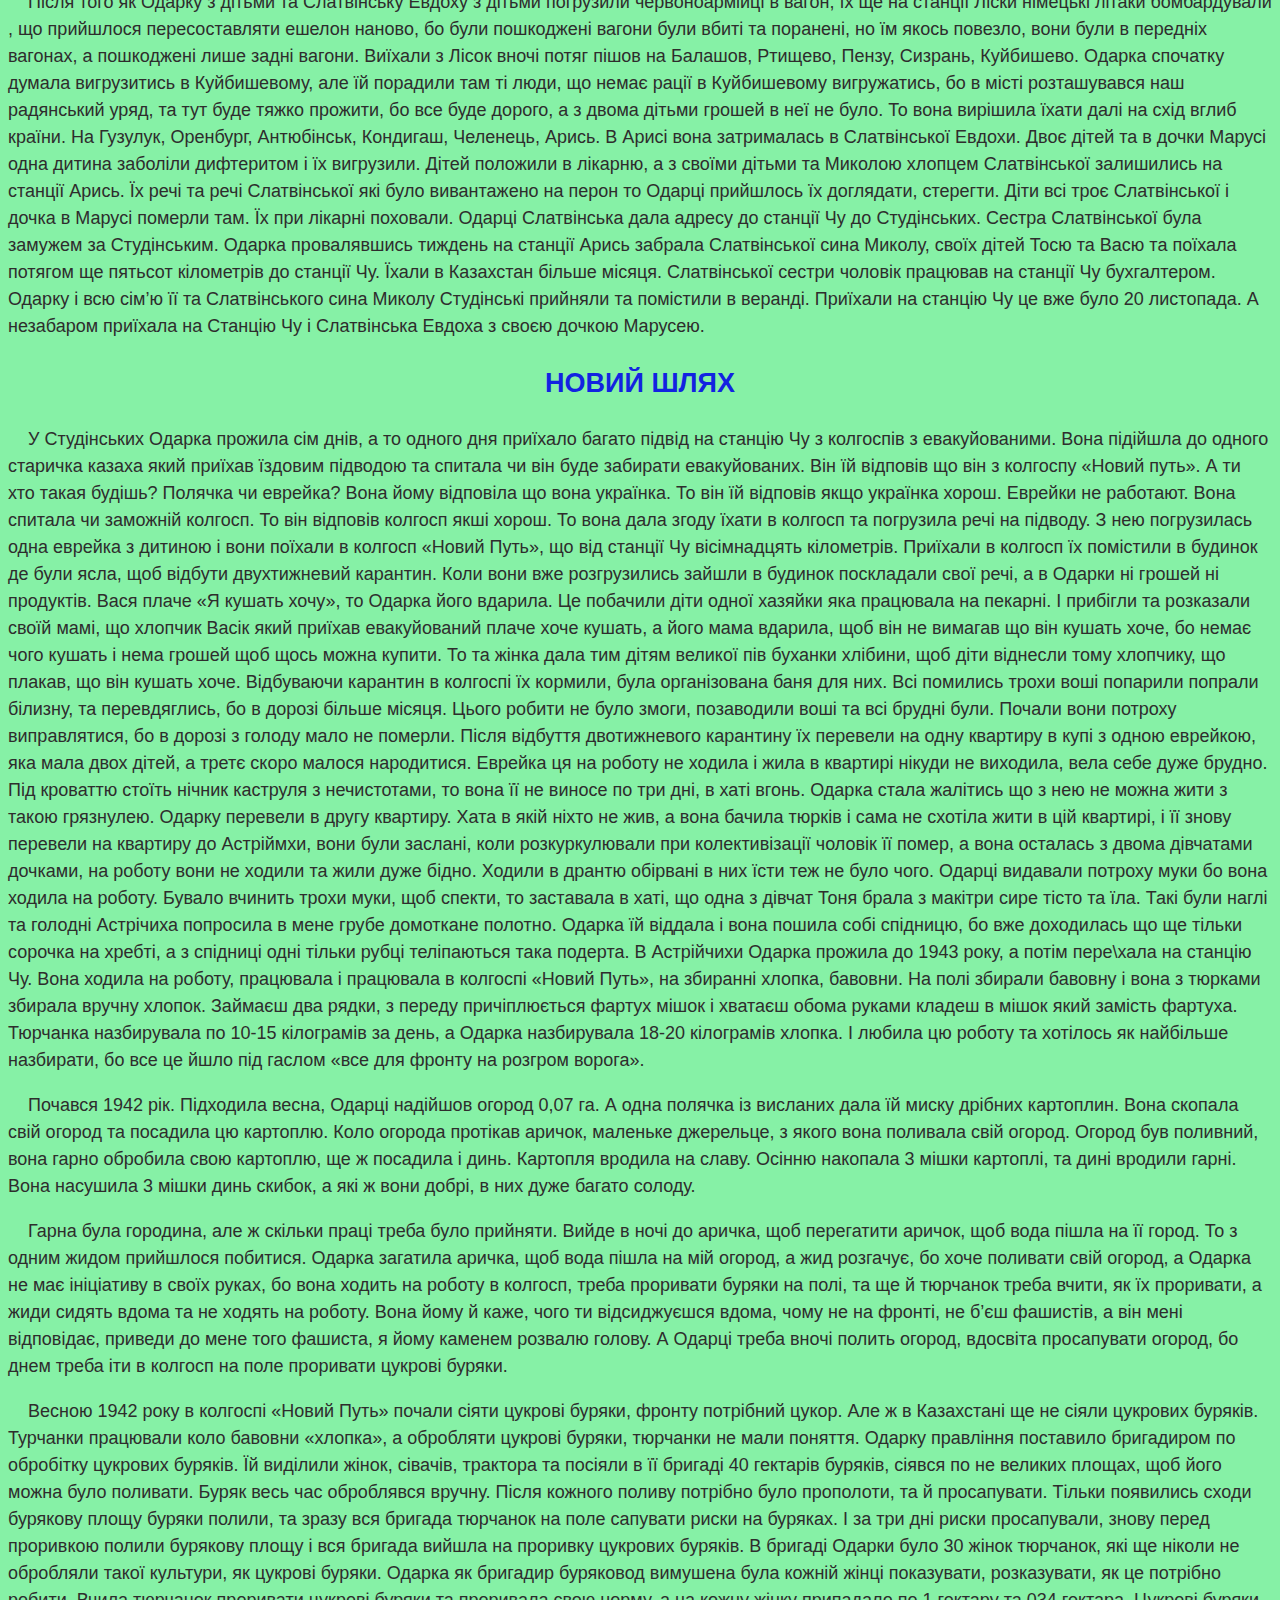
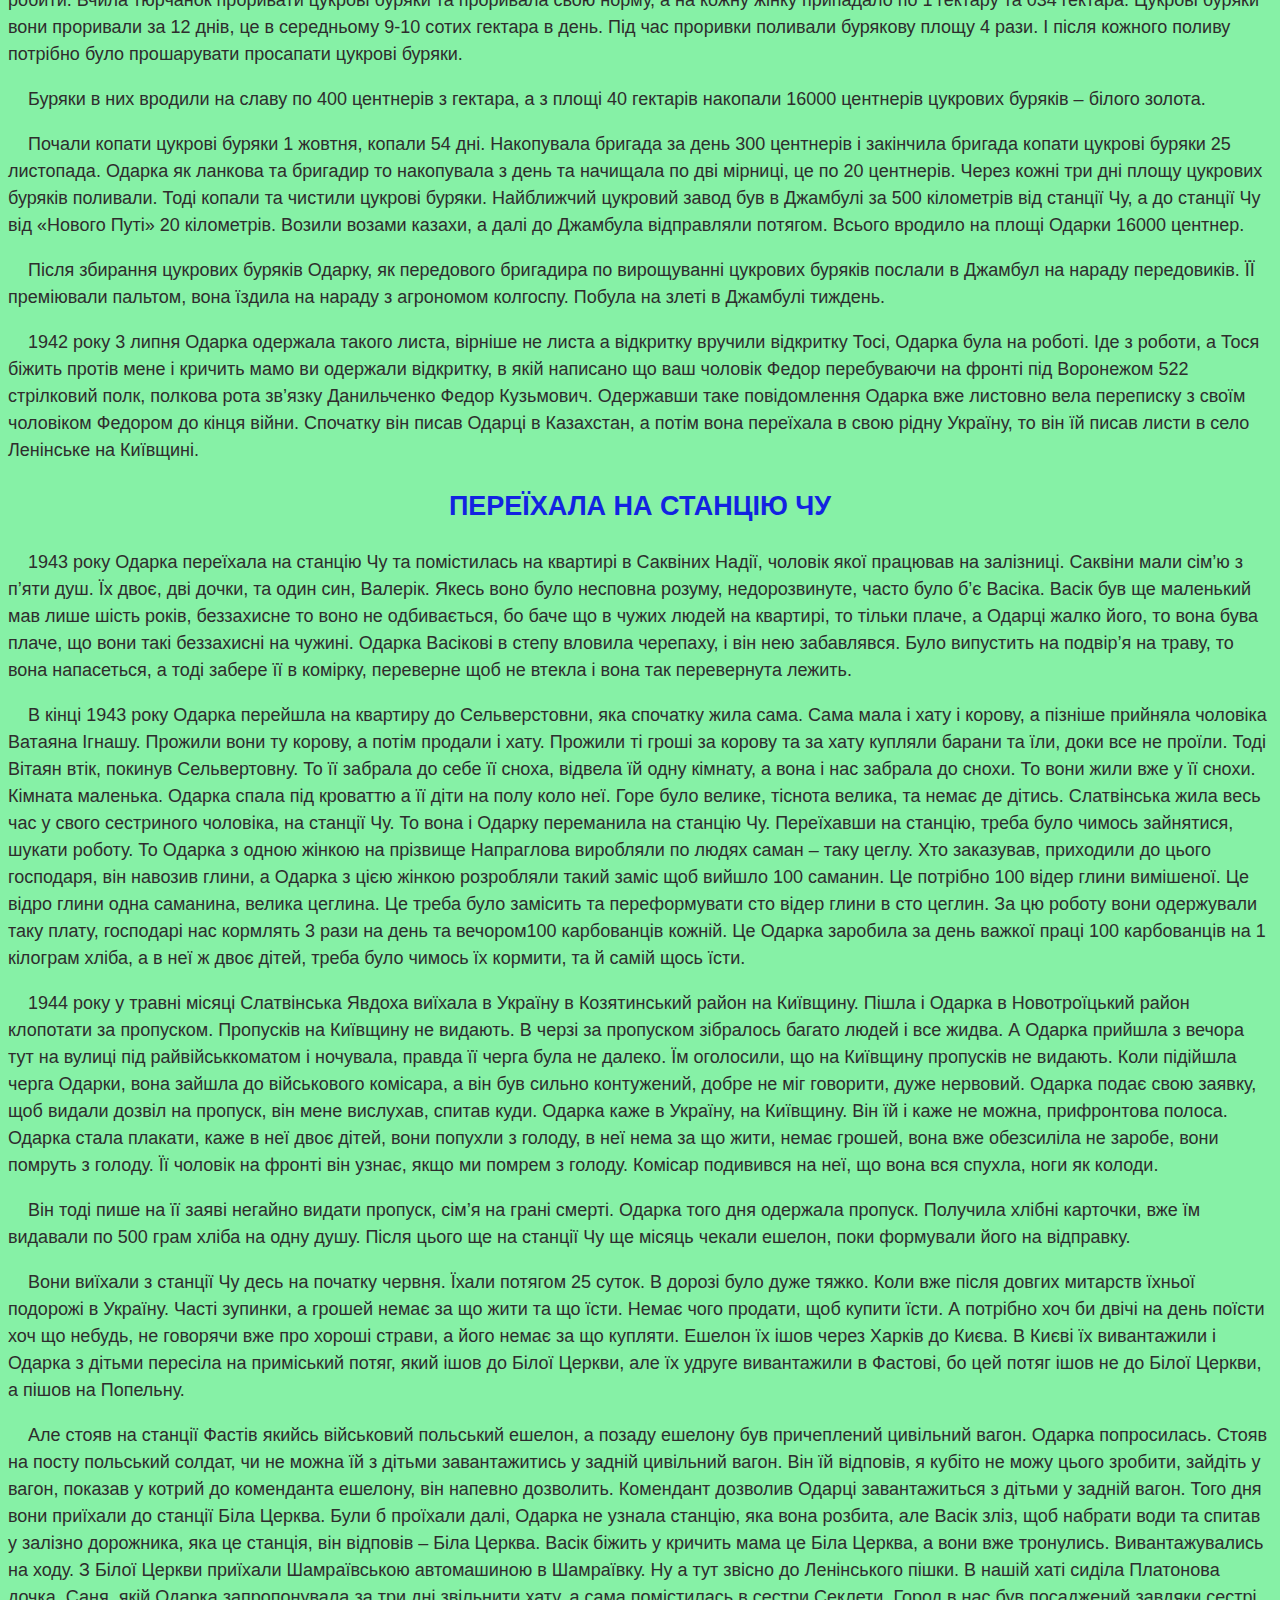
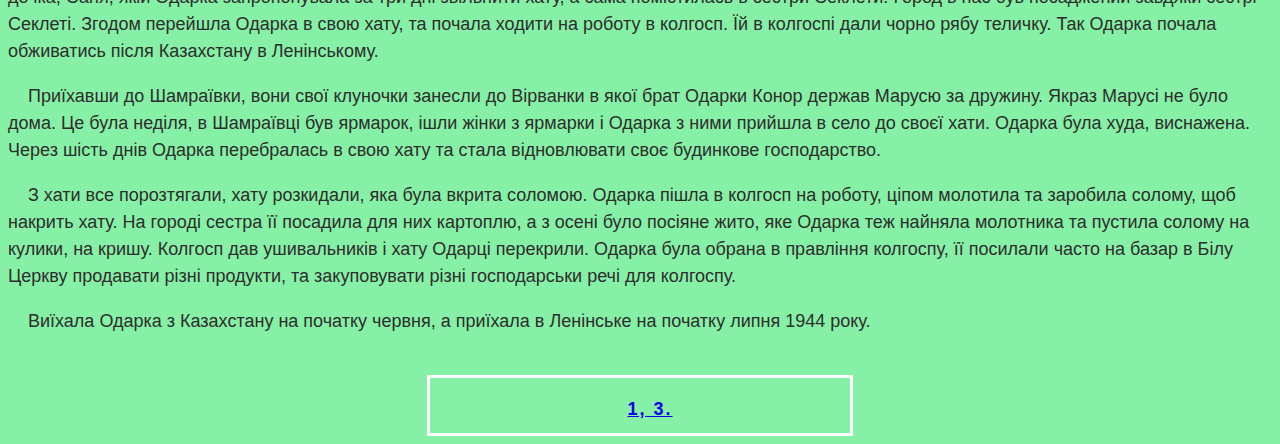
<file: page 2.html>
<!doctype html>
<html>
<head>
<meta charset="utf-8">
<title>Вітчизняна війна</title>
	<link rel="stylesheet" href="style.css">
</head>

<body>
	<p><h2 class="title_2">Оборона Києва 1941 р</h2></p>
	<p>Голосіївський ліс обороняла 37 армія. В довготривалій обороні Києва та плацдарму важливу роль відіграла та провела велику роботу парторганізація Ц.К.К.П.Б.У. За час оборони було прийнято не відкладні міри по обороні Києва. Допомога військам Південно-Західного фронту. Ще 06.07.1941 р. було створено штаб оборони м. Києва. 160000 києвлян вийшло на оборонні роботи по укріпленню м. Києва. Копали протитанкові рви, будували дзоти, впорядковували мінні поля. На захист рідного Києва стояли всі, старі, молоді, дівчата та юнаки. Згадує командир 737 полку А.І. Попов. Як пішов в атаку його полк і вибили гітлерівців з села Гатне. Бувший начальник штабу 147 стрілецької дивізії під час тяжких боїв подав заяву до вступу в КПРС. 28 бійців, згадує К.А. Скакун, як він перебуваючи в 284 стрілковій дивізії відбивали атаки німців 120 міліметровими гарматами. Легендарний дзот №2051 неприступною фортецею стояв на шляху гітлерівців, які хотіли з сходу вдертися в м. Київ. Як бійці кулеметники та мінометники вогнем косили гітлерівців. Півтори неділі відрізаний від своїх гарнізонів «Двісті п’ятого» полку вів нерівний бій з гітлерівцями по коліна в воді. Проривались в каземати після бомбардування. Під Микольсько-Борщагівською держали оборону бійці 28-го кулеметного батальйону, яким командував старшина Бондаренко. Бондаренко був поранений, попав в полон, утік з полону, та перебував у партизанах а згодом штурмом брав Берлін. На одному з Київських напрямів билась 206 стрілецька дивізія. Командир дивізії С.І. Горшков, який дякує києвлянам за надану допомогу його дивізії. Перший броне потяг по обороні Києва був «Літер А». Командир броне потяга А.С. Тихоход. Озброєний чотирма скорострільними гарматами, 48 кулеметів, броне потяг провів більше 50 операцій. В середині серпня гітлерівці змушені були припинити штурм Київської оборони. Знявши велику частину своїх військ з під Москви і тоді тільки в середині вересня ворогу удалось відрізати частину основних наших сил Південно-Західного фронту. Нашим військам прийшлось оставити столицю України м. Київ. 778 днів прийшлось київлянам бути під німцями. Весь час німецької окупації, київська підпільна група працювала, член бюро підпільної організації комуніст з 1918 року К.А. Ткачов. Секретар підпільного райкома комсомолу А.В. Підласов, секретар підпільного місткома партії Б.І. Петрушко. Б.І. Петрушко розповів про подвиги багатьох героїв підпілля. 17 літнього Сеню Греховенко на ходу підривав німецькі ешелони, связна Таня Красінова в місці з грудною дитиною гітлерівці спалили на вогні.</p>
    <p>6 листопада 1943 року Київ звільняли 240 ст. дивізія, командир Т.Ф. Уманський, Сумська-Київська 232 стр. дивізія Улітін командир дивізії. </p>
	<p>На початку Великої Вітчизняної війни М.П. Кирпонос очолював війська Південно-Західного фронту та був одним з організаторів оборони столиці Радянської України. Загинув М.П. Кирпонос смертю героя у гаю Шумейкове під Києвом, з групою радянських командирів вступивши у нерівний бій проти крупних сил Фашистів. За 1940 рік в боях з білофінами серед нагороджених за ці бої був нагороджений і Михайло Петрович Кирпонос. Йому присвоїли звання Героя Радянського Союза.</p>
	<p><h2 class="title_2">Визволення Києва</h2></p>
	<p>Велика битва за Дніпро та визволення Києва від німецько-фашистських загарбників видатна подія в історії Великої Вітчизняної війни. Яскравий вияв героїзму та мужності Радянського народу в його боротьбі за свободу та незалежність нашої Вітчизни. Мені випало на долю визволяти Вороніж, Суми, Київ, Білу Церкву та Умань в славній Сумської Київській Червонопрапорній, ордена Леніна, ордена Суворова, ордена Богдана Хмельницького 232 стрілецькій дивізії, 676 артполку в одному з дивізіонів связистом. Дивізія пройшла великий славний шлях з боями, яка прорвала фронт під Вороніжом та пішла на Курськ. Після довгих та жорстоких боїв на курському виступі погнали німців дальше. Визволили Суми. З великими боями гнали фашистів до Дніпра. До славного міста столиці України Києва. Перед військами Вороніжського фронту під командуванням генерала армії М.Ф. Ватутіна, що наступали на Київському напрямку стояло завдання не тільки з ходу форсувати Дніпро, а й без затримки почати визволення столиці Радянської України міста Києва. 232 дивізії прийшлось форсувати Дніпро в районі Вишгорода. Підійшовши до Дніпра ми зайняли бойові позиції в лозах над самим Дніпром. Це було десь в 20-х числах вересня 1943 року. Фашисти жорстоко захищались. Не підпускають нам до Дніпра, але все таки вночі на понтонах, та надувних резинових човнах нам вдалось переправитись через річку Дніпро. Військовою радою Вороніжського фронту, коли підійшли до Дніпра було випущено відозву в якій говорилося «Славні бійці, сержанти та офіцери, перед вами рідний Дніпро. Ви чуєте плескіт сивих хвиль Дніпра. Там на його західному березі древній Київ, столиця України. Ви прийшли сюди на берег Дніпра через запеклі бої під гуркіт гармат, крізь пороховий дим. Важкий, але славний був наш шлях. У цей час, коли ми стоїмо біля Дніпра, до нас звернені погляди всієї країни, всього народу. Які чекають радянські люди на західному березі великої ріки свого визволення від фашистських поневолювачів. Піднімемо сьогодні свої славні обстріляні прапори на тому березі сивого Дніпра, над рідним Києвом.» Але ще довго прийшлося ще битися з фашистами під Києвом в лісах. 3 листопада о 8 годині ранку розпочалась артпідготовка, яка тривала більше години. Із 300 стволів на кілометрі по фронту. Після закінчення артпідготовки наші літаки дуже щедре відбомбили передній німецький край, а за цим пішли танки й піхота. Пішли в атаку, тривав жорстокий бій за оволодіння переднього краю, і лише 5.11.1943 року наша дивізія 232 зайняла Святошине, а з 5 на 6.11 вночі 232 дивізія вела бої в місці та проривалась до центру Києва, і 6.11.1943 р. було повністю визволено від фашистів столицю Радянської України м. Київ. 232 дивізії було присвоєно найменовані Київська. Перепочинку не було ніякого, бо фашисти швидко відкочувались, а 232 розвивала наступ 6-го листопада вночі на Васильків та Фастів.
Минуло 778 днів кривавого страхіття. Фашистські окупанти розстріляли Велика битва за Дніпро та визволення Києва від німецько-фашистських загарбників видатна подія в історії Великої Вітчизняної війни. Яскравий вияв героїзму та мужності Радянського народу в його боротьбі за свободу та незалежність нашої Вітчизни. Мені випало на долю визволяти Вороніж, Суми, Київ, Білу Церкву та Умань в славній Сумської Київській Червонопрапорній, ордена Леніна, ордена Суворова, ордена Богдана Хмельницького 232 стрілецькій дивізії, 676 артполку в одному з дивізіонів связистом. Дивізія пройшла великий славний шлях з боями, яка прорвала фронт під Вороніжом та пішла на Курськ. Після довгих та жорстоких боїв на курському виступі погнали німців дальше. Визволили Суми. З великими боями гнали фашистів до Дніпра. До славного міста столиці України Києва. Перед військами Вороніжського фронту під командуванням генерала армії М.Ф. Ватутіна, що наступали на Київському напрямку стояло завдання не тільки з ходу форсувати Дніпро, а й без затримки почати визволення столиці Радянської України міста Києва. 232 дивізії прийшлось форсувати Дніпро в районі Вишгорода. Підійшовши до Дніпра ми зайняли бойові позиції в лозах над самим Дніпром. Це було десь в 20-х числах вересня 1943 року. Фашисти жорстоко захищались. Не підпускають нам до Дніпра, але все таки вночі на понтонах, та надувних резинових човнах нам вдалось переправитись через річку Дніпро. Військовою радою Вороніжського фронту, коли підійшли до Дніпра було випущено відозву в якій говорилося «Славні бійці, сержанти та офіцери, перед вами рідний Дніпро. Ви чуєте плескіт сивих хвиль Дніпра. Там на його західному березі древній Київ, столиця України. Ви прийшли сюди на берег Дніпра через запеклі бої під гуркіт гармат, крізь пороховий дим. Важкий, але славний був наш шлях. У цей час, коли ми стоїмо біля Дніпра, до нас звернені погляди всієї країни, всього народу. Які чекають радянські люди на західному березі великої ріки свого визволення від фашистських поневолювачів. Піднімемо сьогодні свої славні обстріляні прапори на тому березі сивого Дніпра, над рідним Києвом.» Але ще довго прийшлося ще битися з фашистами під Києвом в лісах. 3 листопада о 8 годині ранку розпочалась артпідготовка, яка тривала більше години. Із 300 стволів на кілометрі по фронту. Після закінчення артпідготовки наші літаки дуже щедре відбомбили передній німецький край, а за цим пішли танки й піхота. Пішли в атаку, тривав жорстокий бій за оволодіння переднього краю, і лише 5.11.1943 року наша дивізія 232 зайняла Святошине, а з 5 на 6.11 вночі 232 дивізія вела бої в місці та проривалась до центру Києва, і 6.11.1943 р. було повністю визволено від фашистів столицю Радянської України м. Київ. 232 дивізії було присвоєно найменовані Київська. Перепочинку не було ніякого, бо фашисти швидко відкочувались, а 232 розвивала наступ 6-го листопада вночі на Васильків та Фастів.</p>
   <p>Минуло 778 днів кривавого страхіття. Фашистські окупанти розстріляли та отруїли в душогубках близько 200 тисяч киян, а скільки розстріляних в Бабиному Яру киян.</p>
	<p>Ті що залишились в живих, виходили з підвалів, землянок, де ховались від гітлерівців. На вулицях стихійно виникали мітинги. Фронтовики розповідали про свої бойові справи, про непорушну волю до кінця розгромити ненависного ворога. Масовий героїзм воїнів 1-го Українського фронту високо оцінила Батьківщина. 65 з’єднань та частин одержали почесне звання «Київських». Близько 700 солдат, офіцерів та генералів були удостоєні звання Героя Радянського Союзу. Тисячі нагороджені орденами, медалями.</p>
	<p>4 січня 1944 року 232 сумсько київська червонопрапорна ордена леніна, ордена Суворова, ордена Богдана Хмельницького визволила місто Біла Церква. Мені якраз пощастило, коли ми ще вели бої за визволення села Мала Половецька, Велика Половецька та інші села Сквирського та Білоцерківського районів, то в мене було таке відчуття, ніби я воюю на вулицях рідного села Ленінське. Новий рік 1944 рік ми зустріли в окопах на околиці Білої Церкви, ведучи бій з гітлерівцями. У ту ніч ми поклялися як найшвидше очистити всю радянську землю від фашистської погані і свого слова дотримали: дивізія вже на початку квітня вийшла на державний кордон С.Р.С.Р. з Румунією. 240 стрілецька яка звільняла від фашистів місто Сквиру та інші населені пункти району, вписала славну сторінку в літопис Великої Вітчизняної війни. Свій бойовий шлях це з’єднання почало в перші дні війни. Воїни дивізії мужньо билися на території Тульської, Курської, Вороніжської областей, звільняли Черніговську, Сумську області. В числі перших форсували Дніпро, очищали Київ та Київську область від фашистської нечисті, принесли свободу багатьом народам країн Європи.</p>
	<p>Понад тисячу воїнів нагороджені боєвими орденами та медалями, а 45 з них удостоєні звання Героя Радянського Союзу. В їх числі командир дивізії, почесний громадянин Сквири, нині генерал-майор у відставці Терентій Хомич Уманський.</p>
	<p>Окупація Сквири німецько-фашистськими загарбниками тривала з 13 липня 1941 року по 29 грудня 1943 року. І сьогодні через три десятиліття не можна спокійно читати факти про звірства гітлерівців у нашому місті, що зберігаються в архівах міністерства оборони С.Р.С.Р. Через кілька днів після вступу до Сквири окупанти розстріляли десять радянських активістів. Серед них агітпроп райкому партії Роталя. Редактора райгазети «Сталінський шлях» Лазарева, фінінспектора Чехова, викладача технікума Матвієнко. Восени того ж року було знищено все єврейське населення міста. Прямо на кладовищі фашисти розстріляли вісімсот жінок, стариків, дітей. Улюбленим заняттям німецького референта Сквирського району Нірмана було натравлять на людей свою вівчарку, яка рвала одяг разом з тілом. Гітлерівці зруйнували районну бібліотеку з усім книжковим фондом, спалили найбільші магазини, пекарню, дитячу поліклініку, дитячі ясла, будинок піонерів, пошту, аптеку, радіовузол, швейну фабрику, розібрали понад сто житлових будинків. Більше п’ятисот юнаків та дівчат відправили на каторгу в Німеччину. Десятки міліонів нанесли збитків м. Сквира.</p>
	<p>29 грудня 1943 року, коли наша розвідка прийшла в ночі в село Ленінське, то фашисти розкішно досипали останню ніч. Їх захопили зненацька. Вискакували з будинків як зайці попадаючи під вогонь автоматів та кулеметів. А в хаті Позняка ночувало з десяток фашистів. Розвідники у вікна кидали гранати, але з ними погиб і хазяїн дому Позняк Борислав. Був тяжко поранений та помер.</p>
	<p><h2 class="title_2">Мобілізація на захист Батьківщини</h2></p>
	<p>22 червня, неділя, початок війни з німецькими загарбниками. Це був вихідний день. По всіх установах організаціях відпочивав працюючий народ, а фашистсько-німецька банда напала на нашу Батьківщину зненацька несподівано, так як нападають з за рогу по бандитські без попередження, без оголошення. Так і в нас в селі Ленінсько-Тарасівці теж був вихідний. Колгоспники, вчителі, медпункт, сільська рада відпочивали. Всі організації були закриті. Я в той час працював головою Ленінсько-Тарасівської сільської ради, теж відпочивав, але щось мені потрібно було, якийсь документ підготувати на 23/06. На понеділок. Думаю пройдусь до сільради після обіду та трохи попрацюю. Ввійшовши в сіль раду відразу почув деренчання телефону. Питаю – хто дзвонить? Відповідь районний військкомат передає щоб був голова сільради на місці, зараз прибуде посильний з мобілізаційними оповістками, почалась війна з Німеччиною. Правда в той час ще не було такого радіо,  як зараз, а про телевізори ще не було чого й думати. Було таке радіо: навушники один слухає, а решта сидять та дивляться на того що слухає. Зараз ви одержите оповістки і сьогодні ж оголосити під розписку. Назавтра згідно оповісток громадянам прибути у райвійськкомат на 9 годин ранку. Брати з собою запасну пару білизни та харчів на п’ять днів. Першого дня на мобілізацію пішло 31 чоловік. 24 на 25 червня знову одержало оповістки на сорок чоловік військово зобов’язаними. Рідні жінки випроводжають своїх чоловіків, діти своїх батьків. Призвані виїжджають в м. Сквиру. Райвійськкомат для відправки по частинах. Колгосп «8 березня» відправляв фонд Р.С.Ч. 28 коней. На конях нова збруя, нові вози нагружені сіном та вівсом. За возами коні по прив’язувані до конов’язу. Їздові з кіньми Ноздричов Микола, Качаненко Максим, Зеленський Андрій, яким теж наказано взяти запасну білизну та харчів на 5 днів. Жінки випроводжають та плачуть, чують велике горе війна принесе. В декого веселий настрій, а декого журба бере на пісню. 25 червня вечором мене та голову колгоспу «8 березня» викликають в райком на нараду, що пророблять дальші, мені дається завдання по Ленінсько-Тарасьвському селі знищити всю документацію по сільраді, лише запис громадянського стану про народження, шлюбне та смерть, а решту все спалить знищити. Голові колгоспу «8 березня» Севериненко Я.Я. дається таке завдання. Підібрати відповідальних, їздових, гонщиків скота, доярок, доручити завферми Шараєнку Тимошу Феонтістовичу бути за старшого по евакуації колгоспного скота, великої рогатої худоби та овечок. Підібрати не сімейних хороших доярок. Намітили Синявська Варка Семенова, Кревуш Настя Михайлівна, їздовий Шараєвський Оксень, гонщик скота Андрушко Віктор Дмитрович. </p>
    <p>26 червня 1941 року в ночі зібрали всіх кому належало їхати з скотом, весь скот великої рогатої худоби та вівці були вигнані і по маршруту великим табуном 300 голів скота 100 корів, а то молодняк та 150 овець відправили за Дніпро в Полтавську область, Лубенський район. 25 червня поступили ще оповістки старішим роками до 45 років, які мобілізувались ще 65 чоловік з’явитись в Сквиру в райвійськкомат для відправки в батальйон народного ополчення мати при собі запасну білизну та на 5 днів харчів. Жінки, діти проводжають своїх рідних плач, крик, а розставатись треба нічого не поробиш – війна, яка вимагає великих жертв для перемоги над ворогом.</p>
    <p>Все поголів’я свиней по колгоспу порізати та роздати колгоспникам без ніяких відомостей кому скільки потрібно. Роздати в різаній формі бо коли роздати живими прийдуть німці і заберуть. Зерно по коморах, якого скільки мається роздати колгоспникам кому скільки потрібно без ніяких відомостей. Пустосвіт Павло комірник, роздає зерно колгоспникам. Діди ріжуть свині, роздають туші колгоспникам без ніяких відомостей, кому скільки потрібно. На пташарні доглядачки ріжуть курей, гуси та качок та роздають колгоспникам. Доглядачки Матусевич Виська, та Омельченко Явдока. Трактори та машини які можна було відправляти на схід відправили, а які не відремонтовані побить. Побили два двигуна нового комбайну, дві молотарки та тачки. Було наказано з райвиконкому знищувати посіви зернових та цукрових буряків та інших культур, але цю справу було відмінено, бо не можна було виконати.</p>
    <p>26 червня поступило розпорядження з райвиконкому всю молодь яка не підлягає мобілізації юнаки та дівчата відправить до м. Сквира. Взяти з собою лопату та харчів на 10 днів, для виконання обраних робіт під Козятин, копати окопи, протитанкові рви. Секретар комсомолу Данильченко Іван Федорович, члени бюро комсомолу, комсомольці всі з’явитись до м. Сквира на оборонні роботи в район Козятина. Ці всі виконання покладаються під сувору відповідальність на голову колгоспу «8 березня», та голову сільради Ленінсько-Тарасівської т. Данильченко Федора Кузьмича, та Севериненко Є.Є.</p>
    <p><h2 class="title_2">Евакуація підприємств</h2></p>
    <p>31 червня 1941 року був утворений комітет оборони під головуванням секретаря Ц.К.ВКПб голови Раднаркому І.В. Сталін. Була утворена рада по евакуації підприємств, фабрики, заводів, колгоспного скота та населення. Головою ради Н.М. Швернін, членами ради А.Н. Косигін, М.Т. Первухін. В історії війни може бути самий дивний організуючий народний подвиг. В додаток що будувалось на сході, туди в Сибір було евакуйовано з червня по листопад 1941 року 1523 підприємств з заходу з окупованої території німцями, не залишили німцям, а це зоставляло 1500000 вагонів або 30000 потягів. Це не мала та клопітлива робота, яка часто була під бомбардуванням.</p>
    <p>Перемога над Німеччиною була великою перемогою Радянської індустрії, всієї нашої економіці колективного сільського господарства під гаслом «все для фронту, все для перемоги, все на розгром ворога».</p>
    <p>Що таке війна? Цього спочатку не зрозуміли по справжньому, не вкладалось в голови багатьом людям, як його прийдеться це все переживати. І сама Одарка цього не зрозуміла. Десь на кордоні йшли запеклі бої, багато чоловіків з села пішли в армію на фронт бити фашистів. Відбиватись від жорстокої атаки який в декілька разів переважав нашу армію технікою і живою силою. А Одарка і решта жінок її ланки з ранку до вечора знає свою роботу в полі закінчує проривку цукрових буряків і прополює зернові від бур’янів. На запитання жінок що воно буде Одарко, то Одарка візьме газету в руки та прочитає жінкам своєї ланки і каже, нічого бабоньки, ворога далеко не пустять, далі кордону він не піде, наша армія його затримає, а війна йде, війна підступає все ближче. Вибухи бомб в Білій Церкві доносились і до села Ленінське-Тарасівка, бо вже декілька разів бомбили Білу Церкву. Над селом все частіше з’являлись ворожі літаки з хрестами на крилах. 25 червня вечором зазивали до колгоспу управління тов. Шараєнка Тимоша Феокапистовича. Попередили Шараєнка, що він буде за стадного по евакуації. Що фронт близько, через день, два можливо і тут будуть німці. Не можна залишати колгоспну скотину для німецьких загарбників. Скотину треба негайно гнати на схід, за Дніпро в Полтавську область Лубенський район, а то і далі на схід. Як ти товариш Шараєнко справишся з цим завданням. Раз треба справа невідкладна, мушу справлятися, коротко відповів Шараєнко. Тут же видали відповідні документи на евакуацію колгоспної худоби. Обговорили деталі евакуації. Прощання було не довге. Тієї ж ночі на 26 червня вирушили в дорогу на кількох возах фураж, продукти, сепаратор, відра, бідони та доглядачів необхідні речі. Не легко було кидати домівки та гнати колгоспну худобу за Дніпро на Полтавщину. Худоба звикла до певного режиму хорошої годівлі, але тим хто проливають кров в окопах, хто стримує знавіснілого ворога ще важче. То треба все винести, все стерпіти. Не легко було переправлятися через Дніпро. Тисячі людей підводами з пораненими бійцями все йшли на лівий беріг Дніпра.</p>
    <p>А на зустріч ідуть і ідуть військові частини, яким треба вступати у бій з ворогом і над усім цим німецькі літаки з хрестами, літають бомблять міста, переправи, дороги по яким двинеться народ, машини, худоба. Евакуйованих стріляють з кулеметів по евакуйованих. В Дніпрі від розривів бомб кипить вода. А похід з скотом триває на схід на Полтавщину, а потім до Вороніжа. Що раз та все важче було про двигатись вперед на схід. Притомилась, підбилась худоба, почала хворіти на ящур, притомились і люди, щоб зберегти скотину, малі телята клали на вози. Доярки, фуражири гонщики йшли пішки. Надоєне молоко переганяли на сепараторі і вершки здавали госпіталям для поранених, телят випоювали перегоном і самі пили перегон. Молока ніхто не просив – потрібно для фронту. Так пішки дійшли до Полтавської області, а звідти направили на Алтай в Сибір.</p>
    <p>За дозволом Сквирського райвиконкому та райкому КПБУ мені було дозволено евакуювати свою сім’ю 6 липня 1941 року. З вечора було наказано Яременку Карпу Антоновичу запрягти в новий віз троє коней в нову збрую та під’їхати до хати Данильченко Федора Кузьмича, де було все необхідне вложено на віз. Крайнє необхідне одяг, продукти, фураж для коней. За возом була прив’язана корова з маленьким телям. І рано в вдосвіта вирушили в далеку дорогу невідому. Війна, евакуація сімей активу та комуністів від фашистів головний.</p>
    <p>Маршрут був такий село Шамраївка, Синява, Озірна, в Озірній я продав одному старичку корову з телям за 800 карбованців. Далі Богуслав, Тростянець до Дніпра. Сім’я була із чотирьох душ Данильченко Федір Кузьмич 1899 року народження, Данильченко Одарка Севастьянівна 1903 року народження, Данильченко Антоніна Федоровна 1927 року, Данильченко Василь Федорович 1936 року народження. А Данильченко Івана Федоровича 1924 року народження не було, він був на оборонних роботах під Козятином, разом з комсомольцями. Після довгих поневірянь в дорозі на дощі і непогоді доїхали до Дніпра і поромом переправились на ту сторону Дніпра. Декілька разів попадали під бомбардування німецьких літаків з хрестами. Маршрут держали на Полтавщину в Лубянський район в село Снітик Снітинський радгосп. Моя дружина Одарка стала працювати в радгоспі дояркою, а мене Лубянський райвоенкомат затримав на збирання хліба. Я працював коло комбайна на соломокопнітелі. Але 3 серпня мене і всіх комуністів які перебували в евакуації відкликав Київський обком КПБУ. Мене було направлено до міста Розважева в винищувальний батальйон який готувався для тилових рейдів по німецьких тилах, а 22 серпня відступаючи з Розважева в напрямку на Чернігів через Чорнобиль, а звідти на Бровари, Прилуки, Лубни, мені ще раз прийшлося зустрітись в Снітині з Своєю дружиною Одаркою та дітьми. Одарка вже з радгоспним скотом виїжджала в другу евакуацію з Снітинським радгоспним скотом який евакуювали далі через Котельву, Миргород, Бєлгород в Вороніжську область аж до станції Ліски. </p>
    <p>Настало 7 вересня 1941 року. Снітинський радгосп евакуювався з скотом. Далі намічено в Саратовську область. На світанку виїхали з Снітина їздовий Іван Тхірський з своєю дружиною, Щербина замісник директора радгоспу, Слатвінська Явдоха з своєю дочкою Марусею, та син Микола і троє малих дітей. Слатвінська на своєму кінному виїзді ще з Козятина, а чоловік та зять Слатвінські мобілізовані пішли на фронт бити німців. Одарка теж виїхала своїм виїздом ще з Ленінсько-Тарасівки, своєю тройкою, ще раз побачилась 6-7 вересня зі мною. Розпрощались в полі коло містечка Отішин, вона поїхала з радгоспним скотом далі в невідому дорогу, а я вернувся в Лубенський райвійськкомат для відправки на фронт. </p>
    <p>Слатвінська Явдоха пізніше получила похоронку що її чоловік убитий на Полтавщині і там похоронений.
Одарка з Явдохою та Маруся були доярками та гонщиці скота. В дорозі вже наближались до Котельви десь зник наш зоотехнік Щербина, який був замісником директора, а він одержав велику суму грошей на витрати в дорозі, та й робітникам радгоспу на виплату зарплат і втік, вже вони їхали без Щербини, вже розгортався Таїрський саш. Всю дорогу вони гнали скот і котрий день бомбив тоді по дорогах евакуйованих. Під час бомбардування всі розбігались в поле між копи пшениці, жита, а було таке що мій Васік був ще малий і воно бідне відбіжить від дороги тягне снопа собі на голову це така маскіровка.</p>
    <p>На річці Ворсклі розбомбив моста переправу, але там якось у воду накидали пов’язане гілля дротом великі в’язки і між опорами ці в’язки держались. Бійці по цьому гіллі перепроваджували підводи скот і так переправлялись евакуйовані. Це було десь за Опішнею. Ще перебуваючи в Снітині Одарка зустрілась з своєю давньою подругою Антоніною Ніканоровною Матусевич. Антоніна Одарку манила їхати в Курське до Антоніниного брата Павла, який проживав в Курському. Вона хотіла, щоб Одарка її від везла в Курське, а Одарці де діватись з двома дітьми. Одарка не погодилась і рішила їхати з Снітинським радгоспом далі на схід, як сказав їй я. Туди, куди відступає наша червона армія в далекий глибокий тил Радянського Союзу. Але Атося її не послухала, вона була в Сквирському районі судією народним, член партії і вона рішила повернутись до дому, в Ленінську-Тарасівку. Повернувшись вона була заарештована поліцаями та відправлена в Сквиру. Її продержали не довго та випустили через деякий час. Її заарештували не одну. Були заарештовані такі: Матусевич Антоніна Ніканоровна, Попіль Дмитро член ВКПБ, тракторист Явцюн Тиміш член ВКПБ бухгалтер ССТ і Омельченко Федось Кирилович член ВКПБ. Як видно з листа який був присланий на моє ім’я Северинським Е.Е., який був при німцях старостою та відбував покарання на Колимі, то він писав, що цих комуністів видав німцям Омельченко Ф.К. якого німці після арешту випустили, а цих трьох комуністів в місті Біла Церква німці розстріляли.</p>
    <p>Тут же на річці Ворскла коло Опішні на переправі Одарка зустрілась з Полиною Никифоровною Юрченко, яка теж евакуювалась з моєю двоюрідною сестрою, яка їхала на конях з двома своїми хлопцями. Та й своєю підводою переїхала по тому гіллі, бо це по гіллі та ще й у воді, а Полина побоялась і на тій переправі залишилась. Одарка їй говорила, бери коней отакої спрямовуй у воду, а коні бояться. Так по той бік річки Ворскли вони залишились зі своєю підводою.</p>
    <p>Потяглась така чутка що на Котельву попровадили багато молоді, хлопців. Одарка подумала що може побачу чи зустріну свого сина Івана, який остався на оборонних роботах з комсомольською організацією ще під Козятином. Але вони з Смітвинською заїхали в місто Котельву і зайшли в райвійськкомат, спитати, таких хлопців не було. Казала прізвище ім’я мого сина Івана. Їй дали таку відповідь, що ваш син одітий та взутий, накормлений і вам нічого про його турбуватись, а це була відповідь не правдива, аби відчепилась баба з своїми турботами. Вони на окраїні міста залишили скот, який гнали. Приїхавши на те місто, скота їхнього вже не було. Вже його погнали далі на схід.</p>
    <p>Одарка з Слатвінською поїхали доганяти скот, але не на ту дорогу потрапили, проїхали цілий день, а скота не догнали. Ну що ж рішили самі далі їхати. Проїхали Бєлгород і добрались до міста та станції Ліски. А фашисти як навіжені бомблять станцію Ліски. В Ліски з’їхались підводами багато евакуйованих, щоб погрузитись на потяги. Кожному хочеться погрузитись в потяг. Одарка три дні і три ночі ходила в чергу на станцію, щоб взяти білет на потяг. Тоді з Слатвінською вона рішила здати своїх коней і вози військовій частині з умовою що їй частина видасть довідку на коней та вози, що одержали від неї і погрузять її з дітьми в ешелон, який буде відправлятись на схід. Це було вже 1 жовтня 1941 року. Від неї і Слатвінської військова частина забрала коней та вози, та кожній видали довідки і бійці цієї частини погрузили їх в вагон цього ешелона, який забирав евакуйованих.</p>
    <p>Коли Одарка повернулась з евакуації в 1944 році до дому на Київщину, Вона цю розписку віддала в контору колгоспу 8 березня, в свій колгосп про здачу коней військовій частині.</p>
    <p>Після того як Одарку з дітьми та Слатвінську Евдоху з дітьми погрузили червоноармійці в вагон, їх ще на станції Ліски німецькі літаки бомбардували , що прийшлося пересоставляти ешелон наново, бо були пошкоджені вагони були вбиті та поранені, но їм якось повезло, вони були в передніх вагонах, а пошкоджені лише задні вагони. Виїхали з Лісок вночі потяг пішов на Балашов, Ртищево, Пензу, Сизрань, Куйбишево. Одарка спочатку думала вигрузитись в Куйбишевому, але їй порадили там ті люди, що немає рації в Куйбишевому вигружатись, бо в місті розташувався наш радянський уряд, та тут буде тяжко прожити, бо все буде дорого, а з двома дітьми грошей в неї не було. То вона вирішила їхати далі на схід вглиб країни. На Гузулук, Оренбург, Антюбінськ, Кондигаш, Челенець, Арись. В Арисі вона затрималась в Слатвінської Евдохи. Двоє дітей та в дочки Марусі одна дитина заболіли дифтеритом і їх вигрузили. Дітей положили в лікарню, а з своїми дітьми та Миколою хлопцем Слатвінської залишились на станції Арись. Їх речі та речі Слатвінської які було вивантажено на перон то Одарці прийшлось їх доглядати, стерегти. Діти всі троє Слатвінської і дочка в Марусі померли там. Їх при лікарні поховали. Одарці Слатвінська дала адресу до станції Чу до Студінських. Сестра Слатвінської була замужем за Студінським. Одарка провалявшись тиждень на станції Арись забрала Слатвінської сина Миколу, своїх дітей Тосю та Васю та поїхала потягом ще пятьсот кілометрів до станції Чу. Їхали в Казахстан більше місяця. Слатвінської сестри чоловік працював на станції Чу бухгалтером. Одарку і всю сім’ю її та Слатвінського сина Миколу Студінські прийняли та помістили в веранді. Приїхали на станцію Чу це вже було 20 листопада. А незабаром приїхала на Станцію Чу і Слатвінська Евдоха з своєю дочкою Марусею.</p>
    <p><h2 class="title_2">новий шлях</h2></p>
	<p>У Студінських Одарка прожила сім днів, а то одного дня приїхало багато підвід на станцію Чу з колгоспів з евакуйованими. Вона підійшла до одного старичка казаха який приїхав їздовим підводою та спитала чи він буде забирати евакуйованих. Він їй відповів що він з колгоспу «Новий путь». А ти хто такая будішь? Полячка чи еврейка? Вона йому відповіла що вона українка. То він їй відповів якщо українка хорош. Еврейки не работают. Вона спитала чи заможній колгосп. То він відповів колгосп якші хорош. То вона дала згоду їхати в колгосп та погрузила речі на підводу. З нею погрузилась одна еврейка з дитиною і вони поїхали в колгосп «Новий Путь», що від станції Чу вісімнадцять кілометрів. Приїхали в колгосп їх помістили в будинок де були ясла, щоб відбути двухтижневий карантин. Коли вони вже розгрузились зайшли в будинок поскладали свої речі, а в Одарки ні грошей ні продуктів. Вася плаче «Я кушать хочу», то Одарка його вдарила. Це побачили діти одної хазяйки яка працювала на пекарні. І прибігли та розказали своїй мамі, що хлопчик Васік який приїхав евакуйований плаче хоче кушать, а його мама вдарила, щоб він не вимагав що він кушать хоче, бо немає чого кушать і нема грошей щоб щось можна купити. То та жінка дала тим дітям великої пів буханки хлібини, щоб діти віднесли тому хлопчику, що плакав, що він кушать хоче. Відбуваючи карантин в колгоспі їх кормили, була організована баня для них. Всі помились трохи воші попарили попрали білизну, та перевдяглись, бо в дорозі більше місяця. Цього робити не було змоги, позаводили воші та всі брудні були. Почали вони потроху виправлятися, бо в дорозі з голоду мало не померли. Після відбуття двотижневого карантину їх перевели на одну квартиру в купі з одною еврейкою, яка мала двох дітей, а третє скоро малося народитися. Еврейка ця на роботу не ходила і жила в квартирі нікуди не виходила, вела себе дуже брудно. Під кроваттю стоїть нічник каструля з нечистотами, то вона її не виносе по три дні, в хаті вгонь. Одарка стала жалітись що з нею не можна жити з такою грязнулею. Одарку перевели в другу квартиру. Хата в якій ніхто не жив, а вона бачила тюрків і сама не схотіла жити в цій квартирі, і її знову перевели на квартиру до Астріймхи, вони були заслані, коли розкуркулювали при колективізації чоловік її помер, а вона осталась з двома дівчатами дочками, на роботу вони не ходили та жили дуже бідно. Ходили в дрантю обірвані в них їсти теж не було чого. Одарці видавали потроху муки бо вона ходила на роботу. Бувало вчинить трохи муки, щоб спекти, то заставала в хаті, що одна з дівчат Тоня брала з макітри сире тісто та їла. Такі були наглі та голодні Астрічиха попросила в мене грубе домоткане полотно. Одарка їй віддала і вона пошила собі спідницю, бо вже доходилась що ще тільки сорочка на хребті, а з спідниці одні тільки рубці теліпаються така подерта. В Астрійчихи Одарка прожила до 1943 року, а потім пере\хала на станцію Чу. Вона ходила на роботу, працювала і працювала в колгоспі «Новий Путь», на збиранні хлопка, бавовни. На полі збирали бавовну і вона з тюрками збирала вручну хлопок. Займаєш два рядки, з переду причіплюється фартух мішок і хватаєш обома руками кладеш в мішок який замість фартуха. Тюрчанка назбирувала по 10-15 кілограмів за день, а Одарка назбирувала 18-20 кілограмів хлопка. І любила цю роботу та хотілось як найбільше назбирати, бо все це йшло під гаслом «все для фронту на розгром ворога».</p>
    <p>Почався 1942 рік. Підходила весна, Одарці надійшов огород 0,07 га. А одна полячка із висланих дала їй миску дрібних картоплин. Вона скопала свій огород та посадила цю картоплю. Коло огорода протікав аричок, маленьке джерельце, з якого вона поливала свій огород. Огород був поливний, вона гарно обробила свою картоплю, ще ж посадила і динь. Картопля вродила на славу. Осінню накопала 3 мішки картоплі, та дині вродили гарні. Вона насушила 3 мішки динь скибок, а які ж вони добрі, в них дуже багато солоду.</p>
    <p>Гарна була городина, але ж скільки праці треба було прийняти. Вийде в ночі до аричка, щоб перегатити аричок, щоб вода пішла на її город. То з одним жидом прийшлося побитися. Одарка загатила аричка, щоб вода пішла на мій огород, а жид розгачує, бо хоче поливати свій огород, а Одарка не має ініціативу в своїх руках, бо вона ходить на роботу в колгосп, треба проривати буряки на полі, та ще й тюрчанок треба вчити, як їх проривати, а жиди сидять вдома та не ходять на роботу. Вона йому й каже, чого ти відсиджуєшся вдома, чому не на фронті, не б’єш фашистів, а він мені відповідає, приведи до мене того фашиста, я йому каменем розвалю голову. А Одарці треба вночі полить огород, вдосвіта просапувати огород, бо днем треба іти в колгосп на поле проривати цукрові буряки.</p>
    <p>Весною 1942 року в колгоспі «Новий Путь» почали сіяти цукрові буряки, фронту потрібний цукор. Але ж в Казахстані ще не сіяли цукрових буряків. Турчанки працювали коло бавовни «хлопка», а обробляти цукрові буряки, тюрчанки не мали поняття. Одарку правління поставило бригадиром по обробітку цукрових буряків. Їй виділили жінок, сівачів, трактора та посіяли в її бригаді 40 гектарів буряків, сіявся по не великих площах, щоб його можна було поливати. Буряк весь час оброблявся вручну. Після кожного поливу потрібно було прополоти, та й просапувати. Тільки появились сходи бурякову площу буряки полили, та зразу вся бригада тюрчанок на поле сапувати риски на буряках. І за три дні риски просапували, знову перед проривкою полили бурякову площу і вся бригада вийшла на проривку цукрових буряків. В бригаді Одарки було 30 жінок тюрчанок, які ще ніколи не обробляли такої культури, як цукрові буряки. Одарка як бригадир буряковод вимушена була кожній жінці показувати, розказувати, як це потрібно робити. Вчила тюрчанок проривати цукрові буряки та проривала свою норму, а на кожну жінку припадало по 1 гектару та 034 гектара. Цукрові буряки вони проривали за 12 днів, це в середньому 9-10 сотих гектара в день. Під час проривки поливали бурякову площу 4 рази. І після кожного поливу потрібно було прошарувати просапати цукрові буряки. </p>
    <p>Буряки в них вродили на славу по 400 центнерів з гектара, а з площі 40 гектарів накопали 16000 центнерів цукрових буряків – білого золота.</p>
    <p>Почали копати цукрові буряки 1 жовтня, копали 54 дні. Накопувала бригада за день 300 центнерів і закінчила бригада копати цукрові буряки 25 листопада. Одарка як ланкова та бригадир то накопувала з день та начищала по дві мірниці, це по 20 центнерів. Через кожні три дні площу цукрових буряків поливали. Тоді копали та чистили цукрові буряки. Найближчий цукровий завод був в Джамбулі за 500 кілометрів від станції Чу, а до станції Чу від «Нового Путі» 20 кілометрів. Возили возами казахи, а далі до Джамбула відправляли потягом. Всього вродило на площі Одарки 16000 центнер.</p> 
    <p>Після збирання цукрових буряків Одарку, як передового бригадира по вирощуванні цукрових буряків послали в Джамбул на нараду передовиків. ЇЇ преміювали пальтом, вона їздила на нараду з агрономом колгоспу. Побула на злеті в Джамбулі тиждень.</p>
    <p>1942 року 3 липня Одарка одержала такого листа, вірніше не листа а відкритку вручили відкритку Тосі, Одарка була на роботі. Іде з роботи, а Тося біжить протів мене і кричить мамо ви одержали відкритку, в якій написано що ваш чоловік Федор перебуваючи на фронті під Воронежом 522 стрілковий полк, полкова рота зв’язку Данильченко Федор Кузьмович. Одержавши таке повідомлення Одарка вже листовно вела переписку з своїм чоловіком Федором до кінця війни. Спочатку він писав Одарці в Казахстан, а потім вона переїхала в свою рідну Україну, то він їй писав листи в село Ленінське на Київщині.</p>
    <p><h2 class="title_2">ПЕРЕЇХАЛА НА СТАНЦІЮ ЧУ</h2></p>
    <p>1943 року Одарка переїхала на станцію Чу та помістилась на квартирі в Саквіних Надії, чоловік якої працював на залізниці. Саквіни мали сім’ю з п’яти душ. Їх двоє, дві дочки, та один син, Валерік. Якесь воно було несповна розуму, недорозвинуте, часто було б’є Васіка. Васік був ще маленький мав лише шість років, беззахисне то воно не одбивається, бо баче що в чужих людей на квартирі, то тільки плаче, а Одарці жалко його, то вона бува плаче, що вони такі беззахисні на чужині. Одарка Васікові в степу вловила черепаху, і він нею забавлявся. Було випустить на подвір’я на траву, то вона напасеться, а тоді забере її в комірку, переверне щоб не втекла і вона так перевернута лежить.</p>
    <p>В кінці 1943 року Одарка перейшла на квартиру до Сельверстовни, яка спочатку жила сама. Сама мала і хату і корову, а пізніше прийняла чоловіка Ватаяна Ігнашу. Прожили вони ту корову, а потім продали і хату. Прожили ті гроші за корову та за хату купляли барани та їли,  доки все не проїли. Тоді Вітаян втік, покинув Сельвертовну. То її забрала до себе її сноха, відвела їй одну кімнату, а вона і нас забрала до снохи. То вони жили вже у її снохи. Кімната маленька. Одарка спала під кроваттю а її діти на полу коло неї. Горе було велике, тіснота велика, та немає де дітись. Слатвінська жила весь час у свого сестриного чоловіка, на станції Чу. То вона і Одарку переманила на станцію Чу. Переїхавши на станцію, треба було чимось зайнятися, шукати роботу. То Одарка з одною жінкою на прізвище Напраглова виробляли по людях саман – таку цеглу. Хто заказував, приходили до цього господаря, він навозив глини, а Одарка з цією жінкою розробляли такий заміс щоб вийшло 100 саманин. Це потрібно 100 відер глини вимішеної. Це відро глини одна саманина, велика цеглина. Це треба було замісить та переформувати сто відер глини в сто цеглин. За цю роботу вони одержували таку плату, господарі нас кормлять 3 рази на день та вечором100 карбованців кожній. Це Одарка заробила за день важкої праці 100 карбованців на 1 кілограм хліба, а в неї ж двоє дітей, треба було чимось їх кормити, та й самій щось їсти.</p>
    <p>1944 року у травні місяці Слатвінська Явдоха виїхала в Україну в Козятинський район на Київщину. Пішла і Одарка в Новотроїцький район клопотати за пропуском. Пропусків на Київщину не видають. В черзі за пропуском зібралось багато людей і все жидва. А Одарка прийшла з вечора тут на вулиці під райвійськкоматом і ночувала, правда її черга була не далеко. Їм оголосили, що на Київщину пропусків не видають. Коли підійшла черга Одарки, вона зайшла до військового комісара, а він був сильно контужений, добре не міг говорити, дуже нервовий. Одарка подає свою заявку, щоб видали дозвіл на пропуск, він  мене вислухав, спитав куди. Одарка каже в Україну, на Київщину. Він їй і каже не можна, прифронтова полоса. Одарка стала плакати, каже в неї двоє дітей, вони попухли з голоду, в неї нема за що жити, немає грошей, вона вже обезсиліла не заробе, вони помруть з голоду. Її чоловік на фронті він узнає, якщо ми помрем з голоду. Комісар подивився на неї, що вона вся спухла, ноги як колоди. </p>
    <p>Він тоді пише на її заяві негайно видати пропуск, сім’я на грані смерті. Одарка того дня одержала пропуск. Получила хлібні карточки, вже їм видавали по 500 грам хліба на одну душу. Після цього ще на станції Чу ще місяць чекали ешелон, поки формували його на відправку.</p>
    <p>Вони виїхали з станції Чу десь на початку червня. Їхали потягом 25 суток. В дорозі було дуже тяжко. Коли вже після довгих митарств їхньої подорожі в Україну. Часті зупинки, а грошей немає за що жити та що їсти. Немає чого продати, щоб купити їсти. А потрібно хоч би двічі на день поїсти хоч що небудь, не говорячи вже про хороші страви, а його немає за що купляти. Ешелон їх ішов через Харків до Києва. В Києві їх вивантажили і Одарка з дітьми пересіла на приміський потяг, який ішов до Білої Церкви, але їх удруге вивантажили в Фастові, бо цей потяг ішов не до Білої Церкви, а пішов на Попельну.</p>
    <p>Але стояв на станції Фастів якийсь військовий польський ешелон, а позаду ешелону був причеплений цивільний вагон. Одарка попросилась. Стояв на посту польський солдат, чи не можна їй з дітьми завантажитись у задній цивільний вагон. Він їй відповів, я кубіто не можу цього зробити, зайдіть у вагон, показав у котрий до коменданта ешелону, він напевно дозволить. Комендант дозволив Одарці завантажиться  з дітьми у задній вагон. Того дня вони приїхали до станції Біла Церква. Були б проїхали далі, Одарка не узнала  станцію, яка вона розбита, але Васік зліз, щоб набрати води та спитав у залізно дорожника, яка це станція, він відповів – Біла Церква. Васік біжить у кричить мама це Біла Церква, а вони вже тронулись. Вивантажувались на ходу. З Білої Церкви приїхали Шамраївською автомашиною в Шамраївку. Ну а тут звісно до Ленінського пішки. В нашій хаті сиділа Платонова дочка, Саня, якій Одарка запропонувала за три дні звільнити хату, а сама помістилась в сестри Секлети. Город в нас був посаджений завдяки сестрі Секлеті. Згодом перейшла Одарка в свою хату, та почала ходити на роботу в колгосп. Їй в колгоспі дали чорно рябу теличку. Так Одарка почала обживатись після Казахстану в Ленінському.</p>
    <p>Приїхавши до Шамраївки, вони свої клуночки занесли до Вірванки в якої брат Одарки Конор держав Марусю за дружину. Якраз Марусі не було дома. Це була неділя, в Шамраївці був ярмарок, ішли жінки з ярмарки і Одарка з ними прийшла в село до своєї хати. Одарка була худа, виснажена. Через шість днів Одарка перебралась в свою хату та стала відновлювати своє будинкове господарство.</p>
    <p>З хати все порозтягали, хату розкидали, яка була вкрита соломою. Одарка пішла в колгосп на роботу, ціпом молотила та  заробила солому, щоб накрить хату. На городі сестра її посадила для них картоплю, а з осені було посіяне жито, яке Одарка теж найняла молотника та пустила солому на кулики, на кришу. Колгосп дав ушивальників і хату Одарці перекрили. Одарка була обрана в правління колгоспу, її посилали часто на базар в Білу Церкву продавати різні продукти, та закуповувати різні господарськи речі для колгоспу.</p>
    <p>Виїхала Одарка з Казахстану на початку червня, а приїхала в Ленінське на початку липня 1944 року.</p>
    <div class="button"><p><a href="index.html"> 1,</a><a href="page 3.html"> 3.</a></p></div>

</body>
</html>
</file>
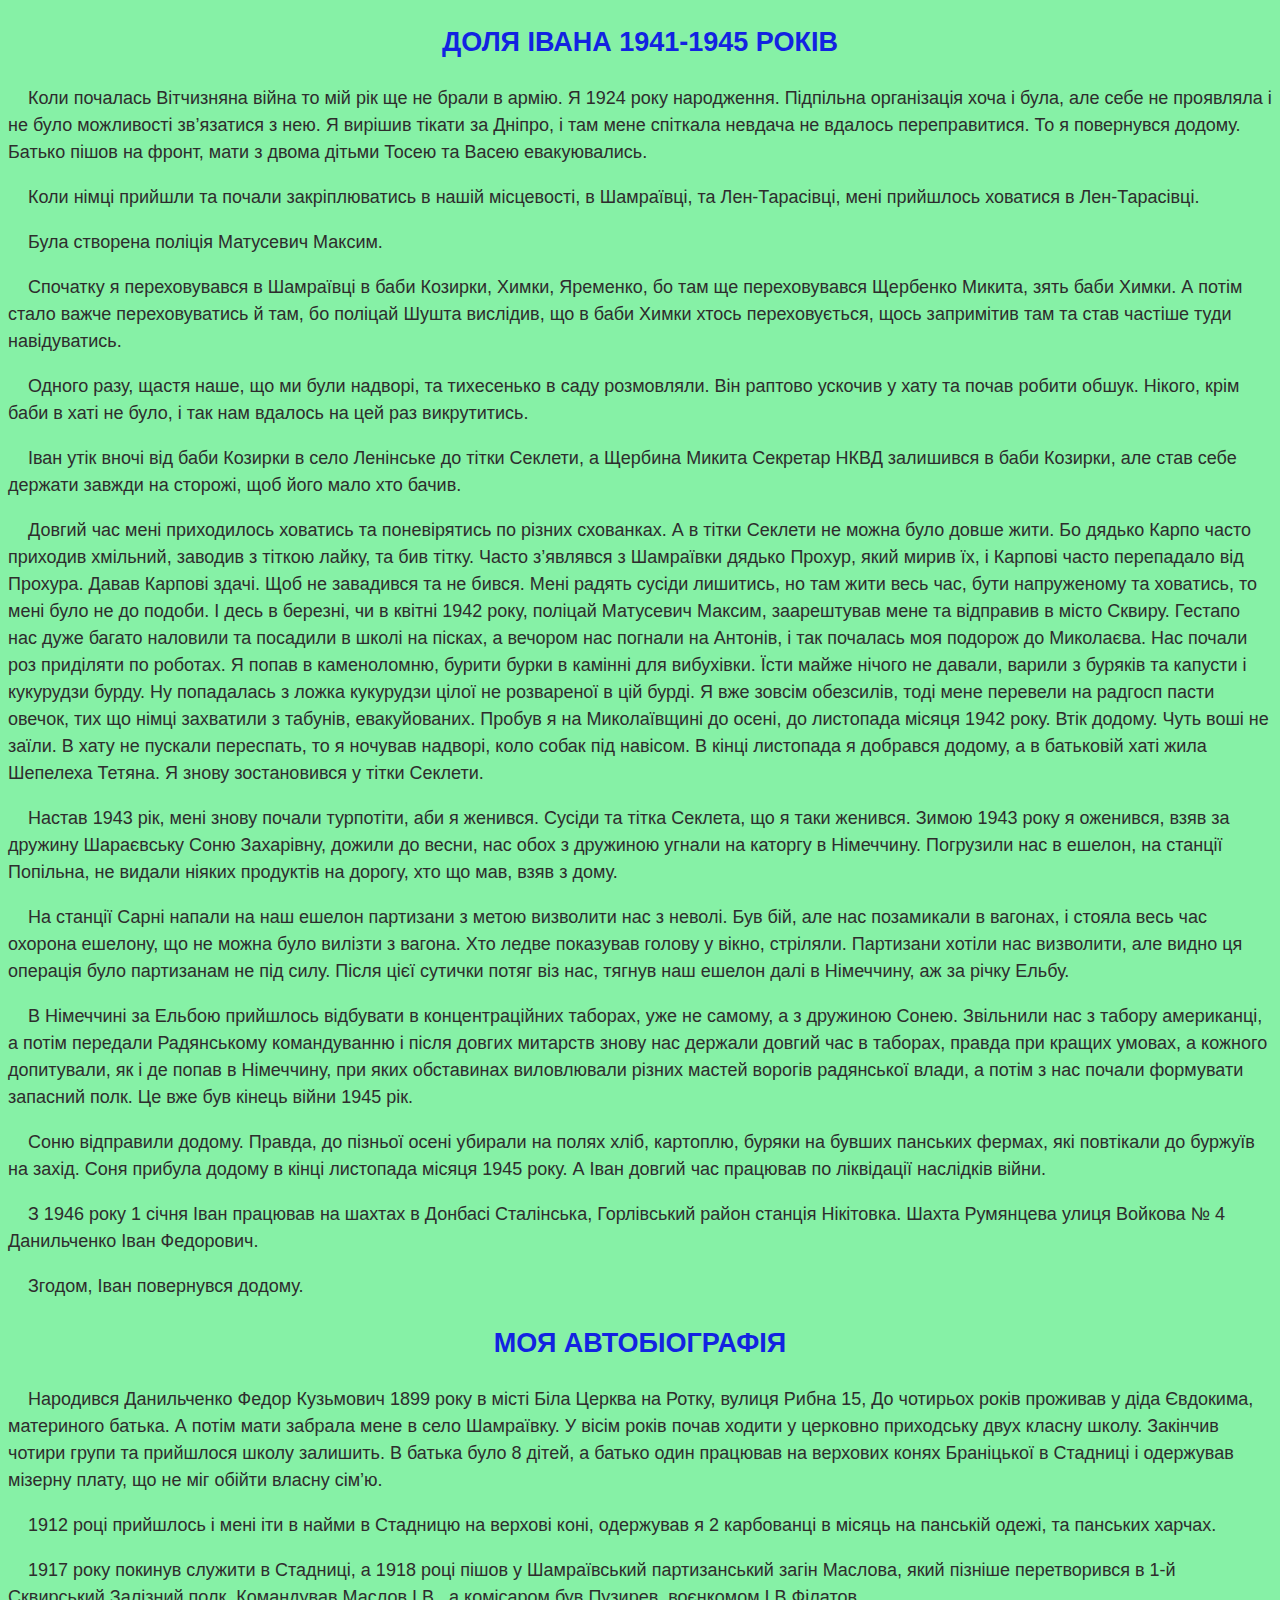
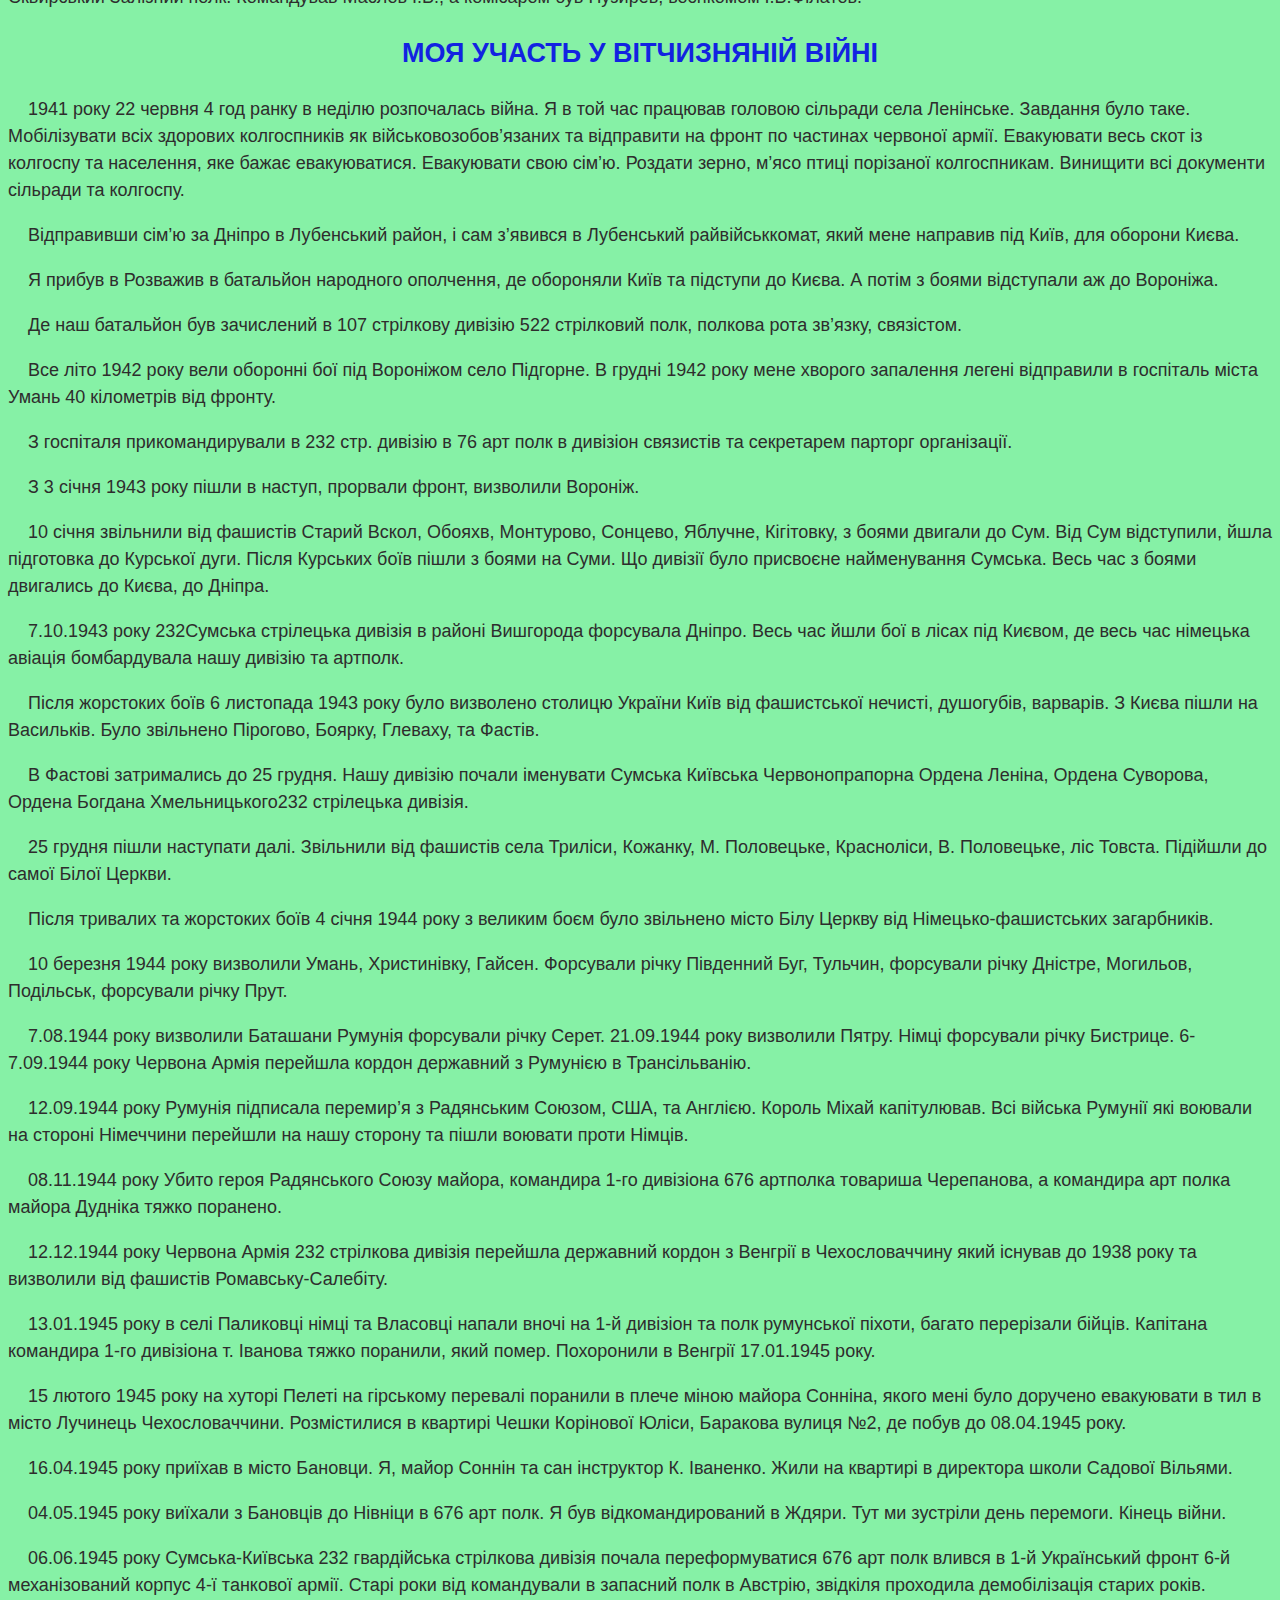
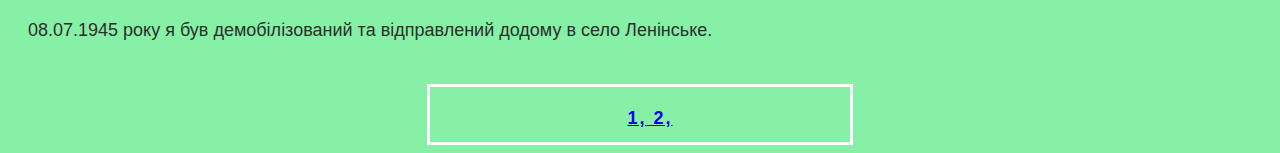
<file: page 3.html>
<!doctype html>
<html>
<head>
<meta charset="utf-8">
<title>Вітчизняна війна</title>
	<link rel="stylesheet" href="style.css">
</head>

<body>
	
	<p><h2 class="title_2">ДОЛЯ ІВАНА 1941-1945 РОКІВ</h2></p>
	<p>Коли почалась Вітчизняна війна то мій рік ще не брали в армію. Я 1924 року народження. Підпільна організація хоча і була, але себе не проявляла і не було можливості зв’язатися з нею. Я вирішив тікати за Дніпро, і там мене спіткала невдача не вдалось переправитися. То я повернувся додому. Батько пішов на фронт, мати з двома дітьми Тосею та Васею евакуювались.</p>
	<p>Коли німці прийшли та почали закріплюватись в нашій місцевості, в Шамраївці, та Лен-Тарасівці, мені прийшлось ховатися в Лен-Тарасівці.</p>
	<p>Була створена поліція Матусевич Максим.</p>
	<p>Спочатку я переховувався в Шамраївці в баби Козирки, Химки, Яременко, бо там ще переховувався Щербенко Микита, зять баби Химки. А потім стало важче переховуватись й там, бо поліцай Шушта вислідив, що в баби Химки хтось переховується, щось запримітив там та став частіше туди навідуватись. </p>
	<p>Одного разу, щастя наше, що ми були надворі, та тихесенько в саду розмовляли. Він раптово ускочив у хату та почав робити обшук. Нікого, крім баби в хаті не було, і так нам вдалось на цей раз викрутитись.</p>
	<p>Іван утік вночі від баби Козирки в село Ленінське до тітки Секлети, а Щербина Микита Секретар НКВД залишився в баби Козирки, але став себе держати завжди на сторожі, щоб його мало хто бачив.</p>
	<p>Довгий час мені приходилось ховатись та поневірятись по різних схованках. А в тітки Секлети не можна було довше жити. Бо дядько Карпо часто приходив хмільний, заводив з тіткою лайку, та бив тітку. Часто з’являвся з Шамраївки дядько Прохур, який мирив їх, і Карпові часто перепадало від Прохура. Давав Карпові здачі. Щоб не завадився та не бився. Мені радять сусіди лишитись, но там жити весь час, бути напруженому та ховатись, то мені було не до подоби. І десь в березні, чи в квітні 1942 року, поліцай Матусевич Максим, заарештував мене та відправив в місто Сквиру. Гестапо нас дуже багато наловили та посадили в школі на пісках, а вечором нас погнали на Антонів, і так почалась моя подорож до Миколаєва. Нас почали роз приділяти по роботах. Я попав в каменоломню, бурити бурки в камінні для вибухівки. Їсти майже нічого не давали, варили з буряків та капусти і кукурудзи бурду. Ну попадалась з ложка кукурудзи цілої не розвареної в цій бурді. Я вже зовсім обезсилів, тоді мене перевели на радгосп пасти овечок, тих що німці захватили з табунів, евакуйованих. Пробув я на Миколаївщині до осені, до листопада місяця 1942 року. Втік додому. Чуть воші не заїли. В хату не пускали переспать, то я ночував надворі, коло собак під навісом. В кінці листопада я добрався додому, а в батьковій хаті жила Шепелеха Тетяна. Я знову зостановився у тітки Секлети.</p>
	<p> Настав 1943 рік, мені знову почали турпотіти, аби я женився. Сусіди та тітка Секлета, що я таки женився. Зимою 1943 року я оженився, взяв за дружину Шараєвську Соню Захарівну, дожили до весни, нас обох з дружиною угнали на каторгу в Німеччину. Погрузили нас в ешелон, на станції Попільна, не видали ніяких продуктів на дорогу, хто що мав, взяв з дому. </p>
	<p>На станції Сарні напали на наш ешелон партизани з метою визволити нас з неволі. Був бій, але нас позамикали в вагонах, і стояла весь час охорона ешелону, що не можна було вилізти з вагона. Хто ледве показував голову у вікно, стріляли. Партизани хотіли нас визволити, але видно ця операція було партизанам не під силу. Після цієї сутички потяг віз нас, тягнув наш ешелон далі в Німеччину, аж за річку Ельбу.</p>
	<p>В Німеччині за Ельбою прийшлось відбувати в концентраційних таборах, уже не самому, а з дружиною Сонею. Звільнили нас з табору американці, а потім передали Радянському командуванню і після довгих митарств знову нас держали довгий час в таборах, правда при кращих умовах, а кожного допитували, як і де попав в Німеччину, при яких обставинах виловлювали різних мастей ворогів радянської влади, а потім з нас почали формувати запасний полк. Це вже був кінець війни 1945 рік. </p>
	<p>Соню відправили додому. Правда, до пізньої осені убирали на полях хліб, картоплю, буряки на бувших панських фермах, які повтікали до буржуїв на захід. Соня прибула додому в кінці листопада місяця 1945 року. А Іван довгий час працював по ліквідації наслідків війни.</p>
	<p>З 1946 року 1 січня Іван працював на шахтах в Донбасі Сталінська, Горлівський район станція Нікітовка. Шахта Румянцева улиця Войкова № 4 Данильченко Іван Федорович.</p>
	<p>Згодом, Іван повернувся додому.</p>
	<p><h2 class="title_2">МОЯ АВТОБІОГРАФІЯ</h2></p>
	<p>Народився Данильченко Федор Кузьмович 1899 року в місті Біла Церква на Ротку, вулиця Рибна 15, До чотирьох років проживав у діда Євдокима, материного батька. А потім мати забрала мене в село Шамраївку. У вісім років почав ходити у церковно приходську двух класну школу. Закінчив чотири групи та прийшлося школу залишить. В батька було 8 дітей, а батько один працював на верхових конях Браніцької в Стадниці і одержував мізерну плату, що не міг обійти власну сім’ю. </p>
	<p>1912 році прийшлось і мені іти в найми в Стадницю на верхові коні, одержував я 2 карбованці в місяць на панській одежі, та панських харчах.</p>
	<p>1917 року покинув служити в Стадниці, а 1918 році пішов у Шамраївський партизанський загін Маслова, який пізніше перетворився в 1-й Сквирський Залізний полк. Командував Маслов І.В., а комісаром був Пузирев, воєнкомом І.В.Філатов.</p>
	<p><h2 class="title_2">МОЯ УЧАСТЬ У ВІТЧИЗНЯНІЙ ВІЙНІ</h2></p>
	<p>1941 року 22 червня 4 год ранку в неділю розпочалась війна. Я в той час працював головою сільради села Ленінське. Завдання було таке. Мобілізувати всіх здорових колгоспників як військовозобов’язаних та відправити на фронт по частинах червоної армії. Евакуювати весь скот із колгоспу та населення, яке бажає евакуюватися. Евакуювати свою сім’ю. Роздати зерно, м’ясо птиці порізаної колгоспникам. Винищити всі документи сільради та колгоспу.</p>
	<p>Відправивши сім’ю за Дніпро в Лубенський район, і сам з’явився в Лубенський райвійськкомат, який мене направив під Київ, для оборони Києва.</p>
	<p>Я прибув в Розважив в батальйон народного ополчення, де обороняли Київ та підступи до Києва. А потім з боями відступали аж до Вороніжа.</p>
	<p>Де наш батальйон був зачислений в 107 стрілкову дивізію 522 стрілковий полк, полкова рота зв’язку, связістом.</p>
	<p>Все літо 1942 року вели оборонні бої під Вороніжом село Підгорне. В грудні 1942 року мене хворого запалення легені відправили в госпіталь міста Умань 40 кілометрів від фронту.</p>
    <p>З госпіталя прикомандирували в 232 стр. дивізію в 76 арт полк в дивізіон связистів та секретарем парторг організації.</p>
    <p>З 3 січня 1943 року пішли в наступ, прорвали фронт, визволили Вороніж.</p>
    <p>10 січня звільнили від фашистів Старий Вскол, Обояхв, Монтурово, Сонцево, Яблучне, Кігітовку, з боями двигали до Сум. Від Сум відступили, йшла підготовка до Курської дуги. Після Курських боїв пішли з боями на Суми. Що дивізії було присвоєне найменування Сумська. Весь час з боями двигались до Києва, до Дніпра. </p>
    <p>7.10.1943 року 232Сумська стрілецька дивізія в районі Вишгорода форсувала Дніпро. Весь час йшли бої в лісах під Києвом, де весь час німецька авіація бомбардувала нашу дивізію та артполк.</p>
    <p>Після жорстоких боїв 6 листопада 1943 року було визволено столицю України Київ від фашистської нечисті, душогубів, варварів. З Києва пішли на Васильків. Було звільнено Пірогово, Боярку, Глеваху, та Фастів. </p>
    <p>В Фастові затримались до 25 грудня.
Нашу дивізію почали іменувати Сумська Київська Червонопрапорна Ордена Леніна, Ордена Суворова, Ордена Богдана Хмельницького232 стрілецька дивізія.
</p>
    <p>25 грудня пішли наступати далі. Звільнили від фашистів села Триліси, Кожанку, М. Половецьке, Красноліси, В. Половецьке, ліс Товста. Підійшли до самої Білої Церкви.</p>
    <p>Після тривалих та жорстоких боїв 4 січня 1944 року з великим боєм було звільнено місто Білу Церкву від Німецько-фашистських загарбників.</p>
    <p>10 березня 1944 року визволили Умань, Христинівку, Гайсен. Форсували річку Південний Буг, Тульчин, форсували річку Дністре, Могильов, Подільськ, форсували річку Прут.</p>
    <p>7.08.1944 року визволили Баташани Румунія форсували річку Серет.
21.09.1944 року визволили Пятру. Німці форсували річку Бистрице.
6-7.09.1944 року Червона Армія перейшла кордон державний з Румунією в Трансільванію.
</p>
    <p>12.09.1944 року Румунія підписала перемир’я з Радянським Союзом, США, та Англією. Король Міхай капітулював. Всі війська Румунії які воювали на стороні Німеччини  перейшли на нашу сторону та пішли воювати проти Німців.</p>
    <p>08.11.1944 року Убито героя Радянського Союзу майора, командира 1-го дивізіона 676 артполка товариша Черепанова, а командира арт полка майора Дудніка тяжко поранено.</p>
    <p>12.12.1944 року Червона Армія 232 стрілкова дивізія перейшла державний кордон з Венгрії в Чехословаччину який існував до 1938 року та визволили від фашистів Ромавську-Салебіту. </p>
    <p>13.01.1945 року в селі Паликовці німці та Власовці напали вночі на 1-й дивізіон та полк румунської піхоти, багато перерізали бійців. Капітана командира 1-го дивізіона т. Іванова тяжко поранили, який помер. Похоронили в Венгрії 17.01.1945 року.</p>
    <p>15 лютого 1945 року на хуторі Пелеті на гірському перевалі поранили в плече міною майора Сонніна, якого мені було доручено евакуювати в тил в місто Лучинець Чехословаччини. Розмістилися в квартирі Чешки Корінової Юліси, Баракова вулиця №2, де побув до 08.04.1945 року. </p>
    <p>16.04.1945 року приїхав в місто Бановци. Я, майор Соннін та сан інструктор К. Іваненко. Жили на квартирі в директора школи Садової Вільями.</p>
    <p>04.05.1945 року виїхали з Бановців до Нівніци в 676 арт полк. Я був відкомандирований в Ждяри. Тут ми зустріли день перемоги. Кінець війни. </p>
    <p>06.06.1945 року Сумська-Київська 232 гвардійська стрілкова дивізія почала переформуватися 676 арт полк влився в 1-й Український фронт 6-й механізований корпус 4-ї танкової армії. Старі роки від командували в запасний полк в Австрію, звідкіля проходила демобілізація старих років. </p>
    <p>08.07.1945 року я був демобілізований та відправлений додому в село Ленінське.</p>
	<div class="button"><p><a href="index.html"> 1,</a><a href="page 2.html"> 2,</a></p></div>
</body>
</html>
</file>
<file: style.css>
@charset "utf-8";
/* CSS Document */

body {font-family:  Arial, sans-serif;
       font-size: 18px;
      line-height: 1.5;
      color: #2E2D2D;
      background-color: #86F1A6}

.title{text-align: center;
font-weight: bold;
text-transform: uppercase;
color: #1223E1}

.title_2{text-align: center;
font-weight: bold;
text-transform: uppercase;
color:#1223E1 }

p {
	text-indent: 20px;
}

.button {
	width: 400px;
	height: 25px;
	margin-top: 40px;
	margin-right: auto;
	margin-bottom: auto;
	margin-left: auto;
	padding-top: 0px;
	padding-right: 10px;
	padding-bottom: 30px;
	padding-left: 10px;
	text-align: center;
	vertical-align: middle;
	border-radius: 0px;
	text-transform: uppercase;
	font-weight: bold;
	letter-spacing: 2px;
	border: 3px solid #FFFFFF;
	color: #FFFFFF;
	transition: all 0.3s linear;
}
</file>
